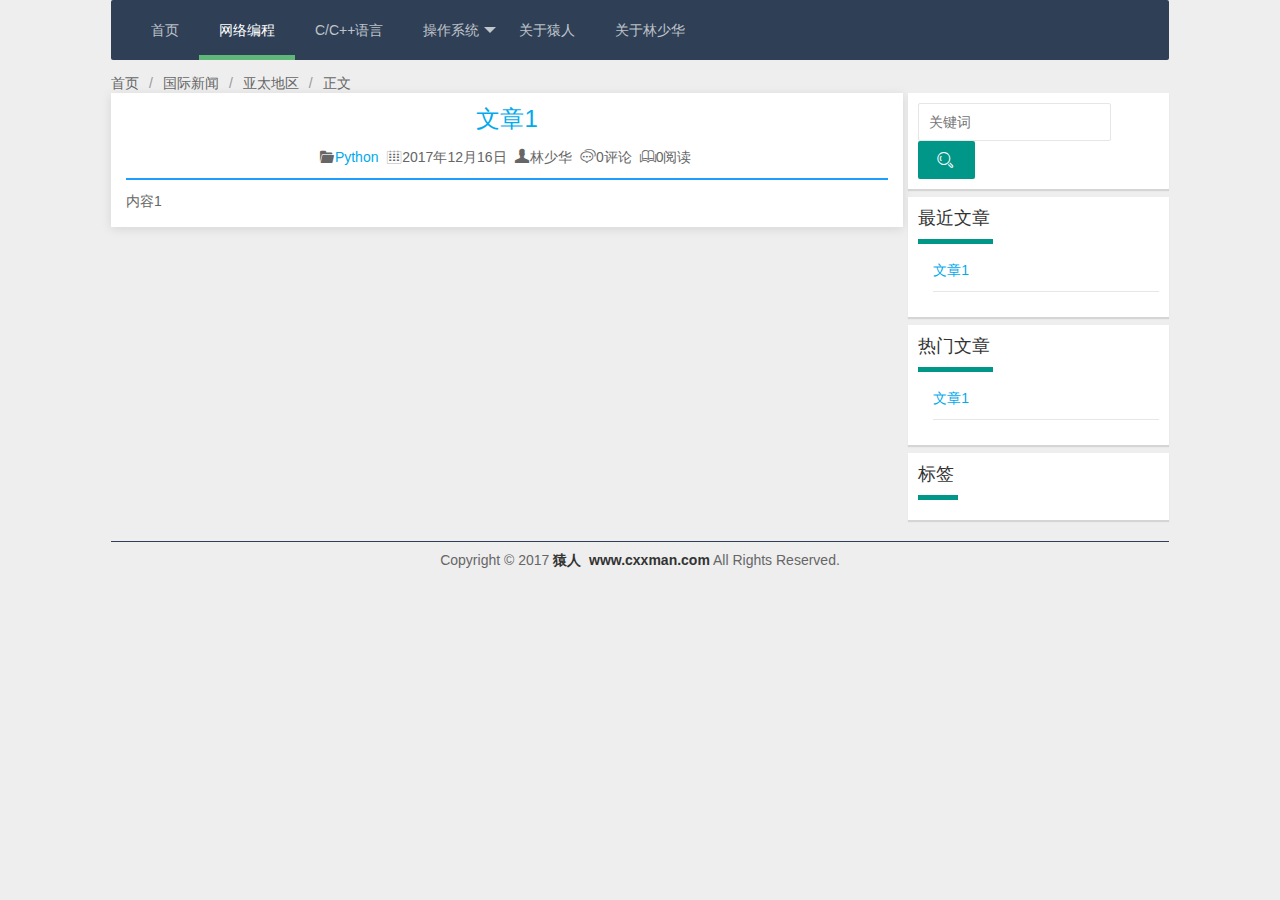
<file: html/index.html>
<!DOCTYPE html>
<html lang="zh">
<head>
    <title>猿人 - cxxman.com</title>
    <meta charset="utf-8">
    <meta http-equiv="Content-Type" content="text/html; charset=utf-8">
    <meta name="viewport" content="width=device-width, initial-scale=1, maximum-scale=1">
    <link rel="stylesheet" href="layui/css/layui.css">
    <link rel="stylesheet" href="css/index.css">
</head>
<body class="layui-bg-gray">
    <!-- 导航栏 -->
    <div class="layui-container" style="margin-bottom: 15px;">
        <ul class="layui-nav layui-bg-cyan" lay-filter="">
            <li class="layui-nav-item"><a href="">首页</a></li>
            <li class="layui-nav-item layui-this"><a href="">网络编程</a></li>
            <li class="layui-nav-item"><a href="">C/C++语言</a></li>
            <li class="layui-nav-item">
                <a href="javascript:;">操作系统</a>
                <dl class="layui-nav-child"> <!-- 二级菜单 -->
                    <dd><a href="">linux</a></dd>
                    <dd><a href="">unix</a></dd>
                    <dd><a href="">mac osx</a></dd>
                </dl>
            </li>
            <li class="layui-nav-item"><a href="">关于猿人</a></li>
            <li class="layui-nav-item"><a href="">关于林少华</a></li>
        </ul>
    </div>
    <div class="layui-container">
        <span class="layui-breadcrumb">
            <a><cite>首页</cite></a>
            <a><cite>国际新闻</cite></a>
            <a><cite>亚太地区</cite></a>
            <a><cite>正文</cite></a>
        </span>
    </div>
    <div class="layui-container">
        <div class="layui-row layui-col-space5">
            <div class="layui-col-sm8 layui-col-md9">
                <!-- 首页文章 -->
                <div class="layui-text content-block">
                    <div class="title">
                        <h2><a href="/post/11/">文章1</a></h2>
                        <span><i class="layui-icon">&#xe7a0;</i><a href="/category/1/">Python</a>&nbsp;</span>
                        <span><i class="layui-icon">&#xe637;</i>2017年12月16日&nbsp;</span>
                        <span><i class="layui-icon">&#xe612;</i>林少华&nbsp;</span>
                        <span><i class="layui-icon">&#xe63a;</i>0评论&nbsp;</span>
                        <span><i class="layui-icon">&#xe705;</i>0阅读&nbsp;</span>
                    </div>
                    <hr class="layui-bg-blue" style="height: 2px;">
                    内容1
                </div>
                <!-- 分页 -->
                <div style="text-align: center" id="index_pages"></div>
            </div>
            <div class="layui-col-sm4 layui-col-md3">
                <div class="layui-text">
                    <!-- 侧边栏 -->
                    <div class="aside-block">
                        <form class="layui-form" method="get" action="/search/">
                            <div class="layui-input-inline">
                                <input type="search" name="q" required lay-verify="required" placeholder="关键词" autocomplete="off" class="layui-input">
                            </div>
                            <button class="layui-btn" lay-filter="formDemo">
                                <i class="layui-icon">&#xe615;</i>
                            </button>
                        </form>
                    </div>
                    <div class="aside-block">
                        <h3>最近文章</h3>
                        <hr class="layui-bg-green" style="height: 5px; width: 75px;">
                        <ul>
                            <ol><a href="/post/11/">文章1</a></ol>
                            <hr>
                        </ul>
                    </div>
                    <div class="aside-block">
                        <h3>热门文章</h3>
                        <hr class="layui-bg-green" style="height: 5px; width: 75px;">
                        <ul>
                            <ol><a href="/post/11/">文章1</a></ol>
                            <hr>
                        </ul>
                    </div>
                    <div class="aside-block">
                        <h3>标签</h3>
                        <hr class="layui-bg-green" style="height: 5px; width: 40px;">
                    </div>
                </div>
            </div>
        </div>
    </div>
    <!-- 页脚 -->
    <div class="layui-container">
        <div class="layui-row" align="center">
            <div class="layui-col-sm12 layui-col-md12">
                <hr class="layui-bg-cyan">
                <p>Copyright © 2017    <strong><a href="/" target="_blank">猿人</a></strong>&nbsp;
                <strong><a href="/">www.cxxman.com</a></strong> All Rights Reserved.</p>
            </div>
        </div>
    </div>
    <script type="text/javascript" src="layui/layui.js"></script>
    <script type="text/javascript">
        layui.config({
            base: 'js/'
        }).use('index');
    </script>
</body>
</html>
</file>
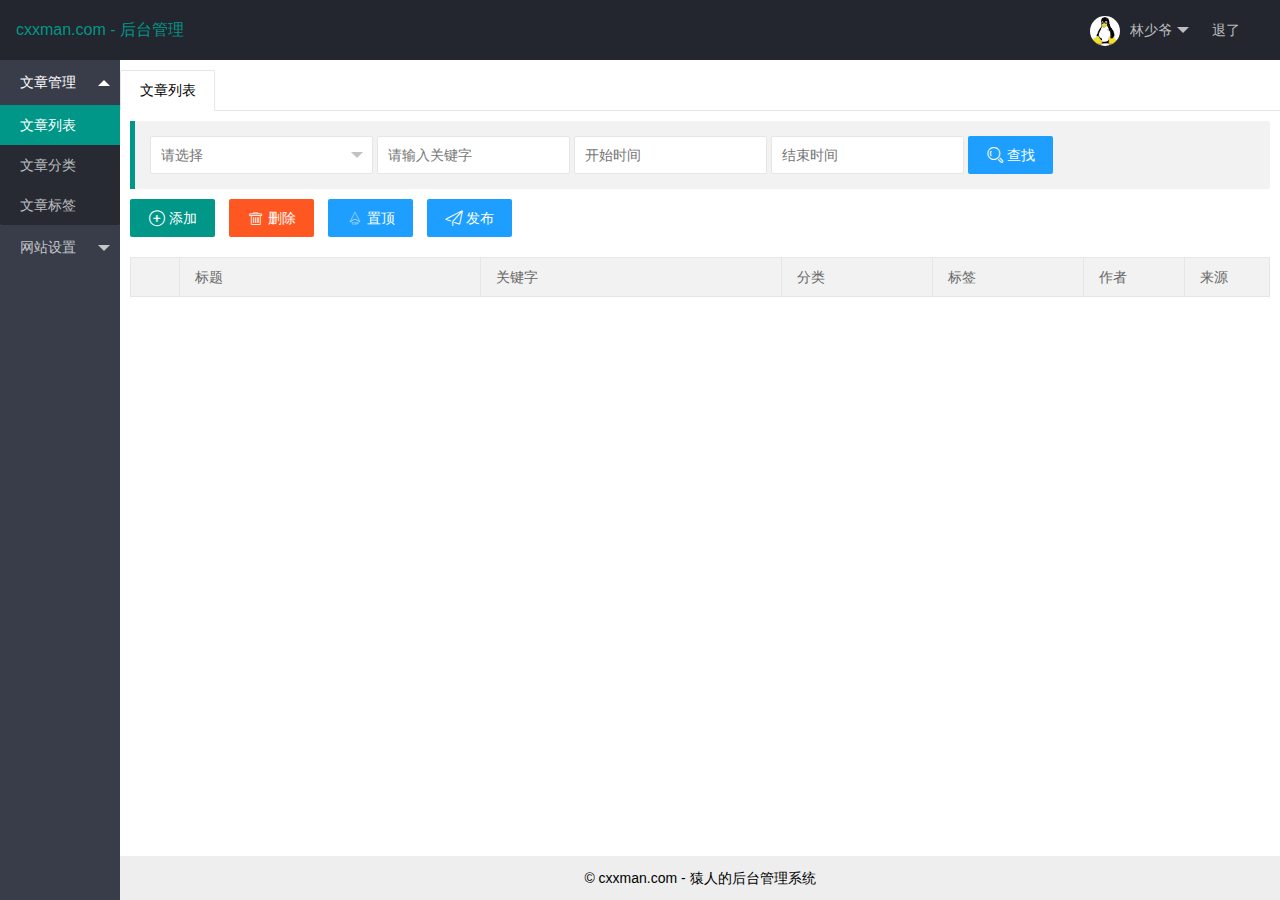
<file: html/admin/index.html>
<!DOCTYPE html>
<html>
<head>
    <title>猿人 - 后台管理系统</title>
    <meta charset="utf-8">
    <meta http-equiv="Content-Type" content="text/html; charset=utf-8">
    <meta name="viewport" content="width=device-width, initial-scale=1, maximum-scale=1">
    <link rel="stylesheet" href="../layui/css/layui.css" media="all">
    <style>
        .layui-layout-admin .layui-side, .layui-side-scroll, .layui-nav-tree {
            width: 120px;
        }
        .layui-body, .layui-layout-admin .layui-footer {
            left: 120px;
        }        
    </style>
</head>
<body class="layui-layout-body">
    <div class="layui-layout layui-layout-admin">
        <div class="layui-header">
            <div class="layui-logo">cxxman.com - 后台管理</div>
            <!-- 头部区域（可配合layui已有的水平导航） -->
            <ul class="layui-nav layui-layout-right">
                <li class="layui-nav-item">
                    <a href="javascript:;">
                        <img src="../img/linux.jpg" class="layui-nav-img">林少爷
                    </a>
                    <dl class="layui-nav-child">
                        <dd><a href="">基本资料</a></dd>
                        <dd><a href="">安全设置</a></dd>
                    </dl>
                </li>
                <li class="layui-nav-item"><a href="">退了</a></li>
            </ul>
        </div>

        <div class="layui-side layui-bg-black">
            <div class="layui-side-scroll">
                <!-- 左侧导航区域（可配合layui已有的垂直导航） -->
                <ul class="layui-nav layui-nav-tree"  lay-filter="article">
                    <li class="layui-nav-item layui-nav-itemed">
                        <a class="" href="javascript:;">文章管理</a>
                        <dl class="layui-nav-child">
                            <dd lay-id="0" class="layui-this"><a href="javascript:;">文章列表</a></dd>
                            <dd lay-id="1"><a href="javascript:;">文章分类</a></dd>
                            <dd lay-id="2"><a href="javascript:;">文章标签</a></dd>
                        </dl>
                    </li>
                    <li class="layui-nav-item">
                        <a href="javascript:;">网站设置</a>
                        <dl class="layui-nav-child">
                            <dd lay-id="3"><a href="javascript:;">系统参数</a></dd>
                            <dd lay-id="4"><a href="javascript:;">友情链接</a></dd>
                        </dl>
                    </li>
                </ul>
            </div>
        </div>

        <div class="layui-body">
            <!-- 内容主体区域 -->
            <div class="layui-tab" lay-filter="bodyTab">
                <ul class="layui-tab-title">
                    <li class="layui-this" lay-id="0">文章列表</li>
                </ul>
                <div class="layui-tab-content">
                    <div class="layui-tab-item layui-show">
                        <iframe src="articles.html" style="width:100%; height:650px; border:0"></iframe>
                    </div>
                </div>
            </div>
        </div>

        <div class="layui-footer" align="center">
            <!-- 底部固定区域 -->
            © cxxman.com - 猿人的后台管理系统 
        </div>
    </div>
    <script type="text/javascript" src="../layui/layui.js"></script>
    <script type="text/javascript" src="../js/admin/comm.js"></script>
    <script type="text/javascript">
        layui.config({
            base: '../js/admin/'
        }).use('index');
    </script>
</body>
</html>
</file>
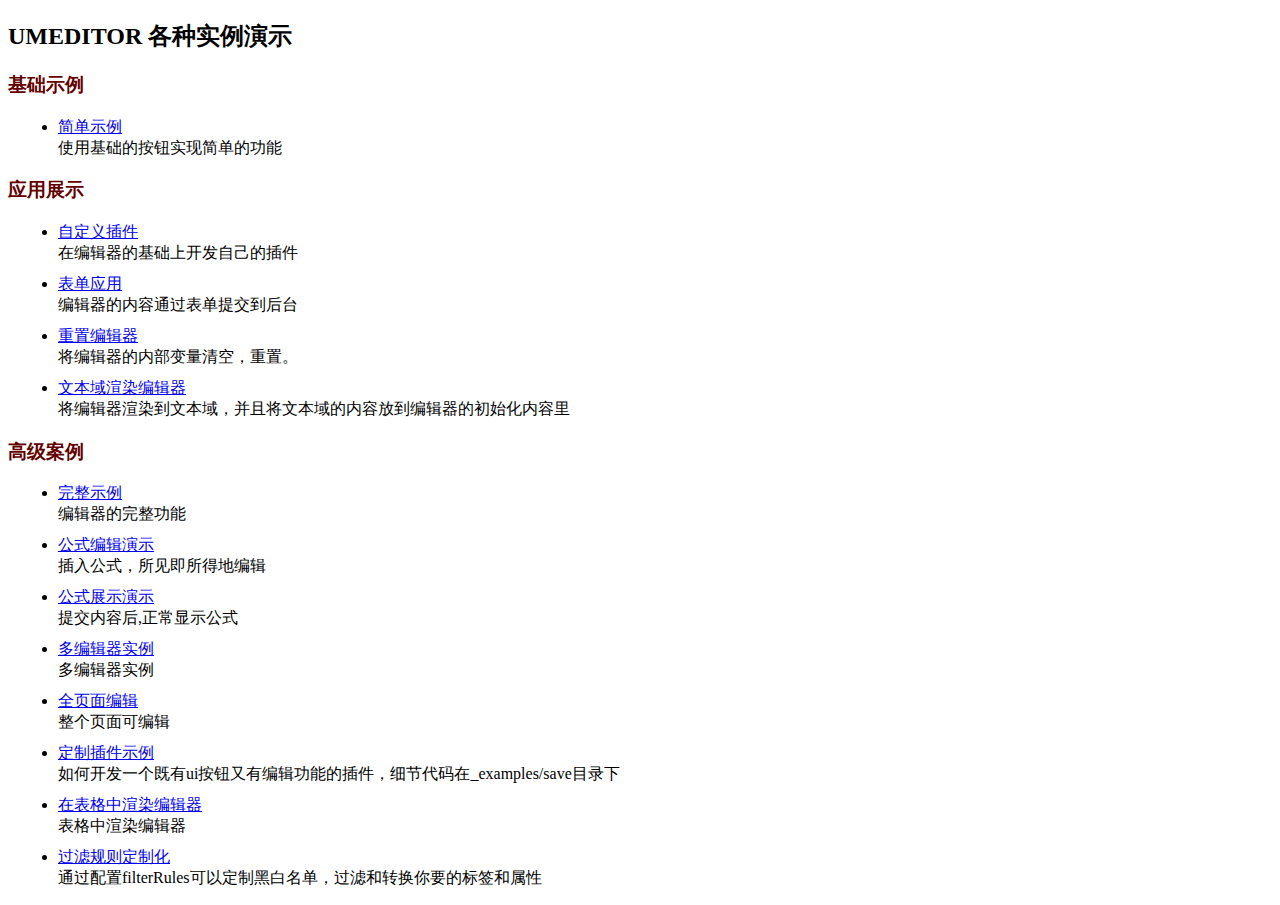
<file: html/admin/umeditor/examples/index.html>
<!DOCTYPE HTML>
<html>
<head>
    <meta http-equiv="Content-Type" content="text/html; charset=utf-8" />
    <title>UMEDITOR 各种实例演示</title>
    <style type="text/css">
        h3{
            color:#630000;
        }
        ul li{
            margin: 10px;
        }
        a:link,a:active,a:visited{
            color: #0000EE;
        }
    </style>
</head>
<body>
<h2>UMEDITOR 各种实例演示</h2>
<h3>基础示例</h3>
<ul>
    <li>
        <a href="simpleDemo.html" target="_self">简单示例</a><br/>
        使用基础的按钮实现简单的功能
    </li>
</ul>
<h3>应用展示</h3>
<ul>
    <li>
        <a href="customPluginDemo.html" target="_self">自定义插件</a><br/>
        在编辑器的基础上开发自己的插件
    </li>
    <li>
        <a href="submitFormDemo.html" target="_self">表单应用</a><br/>
        编辑器的内容通过表单提交到后台
    </li>
    <li>
        <a href="resetDemo.html" target="_self">重置编辑器</a><br/>
        将编辑器的内部变量清空，重置。
    </li>
    <li>
        <a href="textareaDemo.html" target="_self">文本域渲染编辑器</a><br/>
        将编辑器渲染到文本域，并且将文本域的内容放到编辑器的初始化内容里
    </li>
</ul>
<h3>高级案例</h3>
<ul>
    <li>
        <a href="completeDemo.html" target="_self">完整示例</a><br/>
        编辑器的完整功能
    </li>
    <li>
        <a href="formulaDemo.html" target="_self">公式编辑演示</a><br/>
        插入公式，所见即所得地编辑
    </li>
    <li>
        <a href="formulaView.html" target="_self">公式展示演示</a><br/>
        提交内容后,正常显示公式
    </li>
    <li>
        <a href="multiDemo.html" target="_self">多编辑器实例</a><br/>
        多编辑器实例
    </li>
    <li>
        <a href="pageeditor.html" target="_self">全页面编辑</a><br/>
        整个页面可编辑
    </li>
    <li>
        <a href="save/index.html" target="_self">定制插件示例</a><br/>
        如何开发一个既有ui按钮又有编辑功能的插件，细节代码在_examples/save目录下
    </li>
    <li>
        <a href="renderInTable.html" target="_self">在表格中渲染编辑器</a><br/>
        表格中渲染编辑器
    </li>
    <li>
        <a href="filterRuleDemo.html" target="_self">过滤规则定制化</a><br/>
        通过配置filterRules可以定制黑白名单，过滤和转换你要的标签和属性
    </li>
</ul>
<script type="text/javascript">
    var href = location.href;
    if(href.indexOf("http") != 0 ){
        alert("您当前尚未将UMEDITOR部署到服务器环境，部分浏览器下所有弹出框功能的使用会受到限制！");
    }
</script>
</body>
</html>
</file>
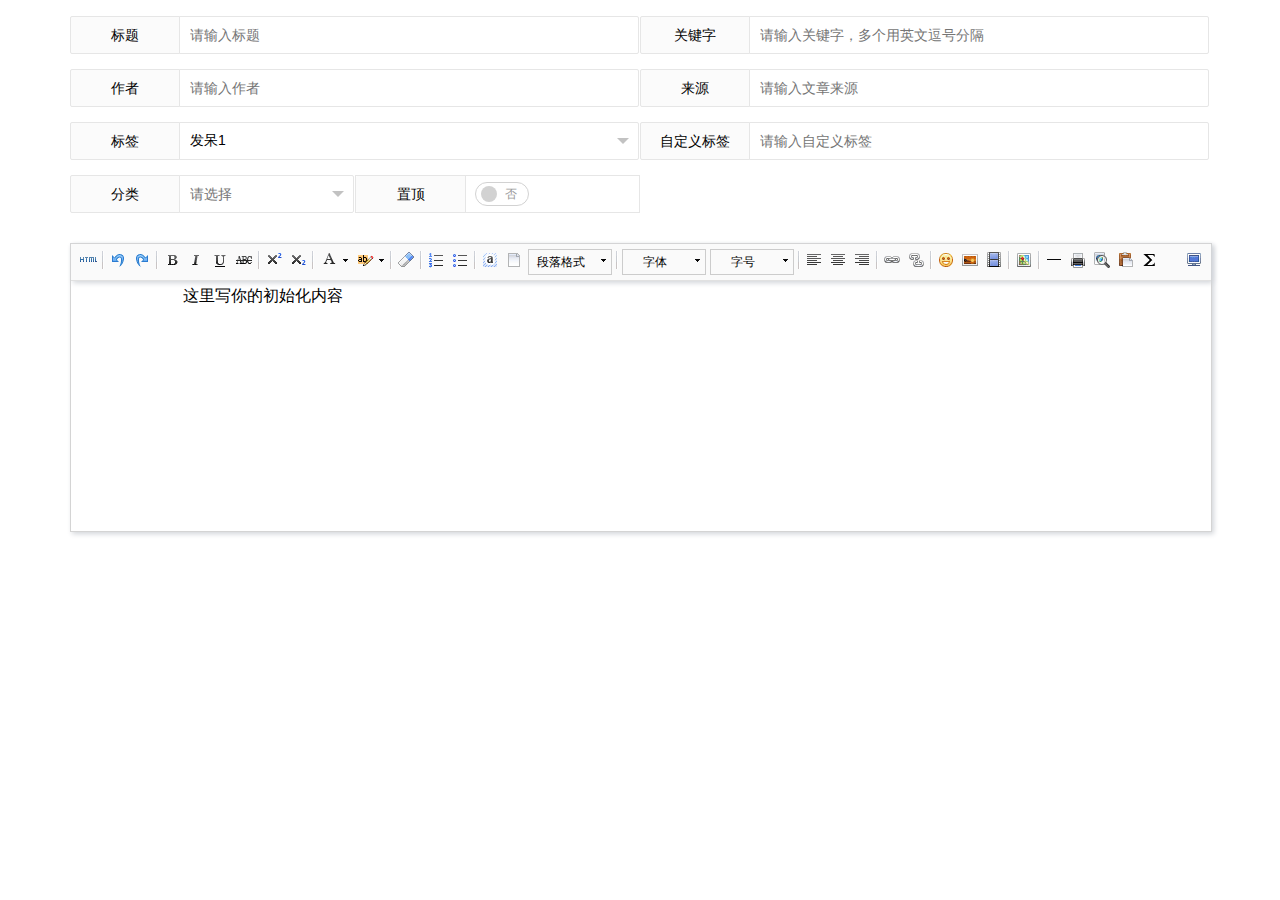
<file: html/admin/article-add.html>
<!DOCTYPE html>
<html>
<head>
    <title>添加文章</title>
    <meta charset="utf-8">
    <meta http-equiv="Content-Type" content="text/html; charset=utf-8">
    <meta name="viewport" content="width=device-width, initial-scale=1, maximum-scale=1">
    <link rel="stylesheet" href="../layui/css/layui.css" media="all">
    <style>
    </style>
    <!-- 百度ueditor -->
    <!-- 样式文件 -->
    <link rel="stylesheet" href="umeditor/themes/default/css/umeditor.css">
    <!-- 引用jquery -->
    <script type="text/javascript" src="umeditor/third-party/jquery.min.js"></script>
    <!-- 引入 etpl -->
    <script type="text/javascript" src="umeditor/third-party/template.min.js"></script>
    <!-- 配置文件 -->
    <script type="text/javascript" src="umeditor/umeditor.config.js"></script>
    <!-- 编辑器源码文件 -->
    <script type="text/javascript" src="umeditor/src/umeditor.js"></script>
    <!-- 语言包文件 -->
    <script type="text/javascript" src="umeditor/lang/zh-cn/zh-cn.js"></script>
</head>
<body class="childrenBody">
    <br/>
    <div class="layui-container">
        <div class="layui-row">
            <div class="layui-col-md1"></div>
            <form class="layui-form layui-form-pane">
                <div class="layui-form-item layui-row">
                    <div class="layui-col-md6">
                        <label class="layui-form-label">标题</label>
                        <div class="layui-input-block">
                            <input type="text" name="title" required  lay-verify="required" placeholder="请输入标题" class="layui-input">
                        </div>
                    </div>
                    <div class="layui-col-md6">
                        <label class="layui-form-label">关键字</label>
                        <div class="layui-input-block">
                            <input type="text" name="key_word" required  lay-verify="required" placeholder="请输入关键字，多个用英文逗号分隔" class="layui-input">
                        </div>
                    </div>
                </div>
                <div class="layui-form-item layui-row">
                    <div class="layui-col-md6">
                        <label class="layui-form-label">作者</label>
                        <div class="layui-input-block">
                            <input type="text" name="author" required  lay-verify="required" placeholder="请输入作者" class="layui-input">
                        </div>
                    </div>
                    <div class="layui-col-md6">
                        <label class="layui-form-label">来源</label>
                        <div class="layui-input-block">
                            <input type="text" name="source" required  lay-verify="required" placeholder="请输入文章来源" class="layui-input">
                        </div>
                    </div>
                </div>
                <div class="layui-form-item layui-row">
                    <div class="layui-col-md6">
                        <label class="layui-form-label">标签</label>
                        <div class="layui-input-block">
                            <select>
                                <option>发呆1</option>
                                <option>发呆2</option>
                                <option>发呆3</option>
                            </select>
                        </div>
                    </div>
                    <div class="layui-col-md6">
                        <label class="layui-form-label">自定义标签</label>
                        <div class="layui-input-block">
                            <input type="text" name="tag_new" placeholder="请输入自定义标签" class="layui-input">
                        </div>
                    </div>
                </div>
                <div class="layui-form-item layui-row">
                    <div class="layui-col-md3">
                        <label class="layui-form-label">分类</label>
                        <div class="layui-input-block">
                            <select name="class" lay-verify="required">
                                <option value=""></option>
                                <option value="010">linux</option>
                                <option value="021">unix</option>
                                <option value="0571">c/c++</option>
                            </select>
                        </div>
                    </div>
                    <div class="layui-col-md3">
                        <div class="layui-form-item" pane>
                            <label class="layui-form-label">置顶</label>
                            <div class="layui-input-block">
                                <input type="checkbox" name="top" lay-skin="switch" lay-text="是|否">
                            </div>
                        </div>
                    </div>
                </div>
                <div class="layui-form-item">
                    <script id="my_editor" name="content" type="text/plain">
                        这里写你的初始化内容
                    </script>
                </div>
            </form>
        </div>
    </div>
    <script type="text/javascript" src="../layui/layui.js"></script>
    <script type="text/javascript" src="../js/admin/comm.js"></script>
    <script type="text/javascript">
        layui.config({
            base: '../js/admin/'
        }).use('articles');
        UM.getEditor('my_editor');
        layui.jquery('.edui-container').css({ 'width': '100%', 'z-index': '900' });
        layui.jquery('#my_editor').css({ 'width': '100%', 'min-height': '250px' });
    </script>
</body>
</html>
</file>
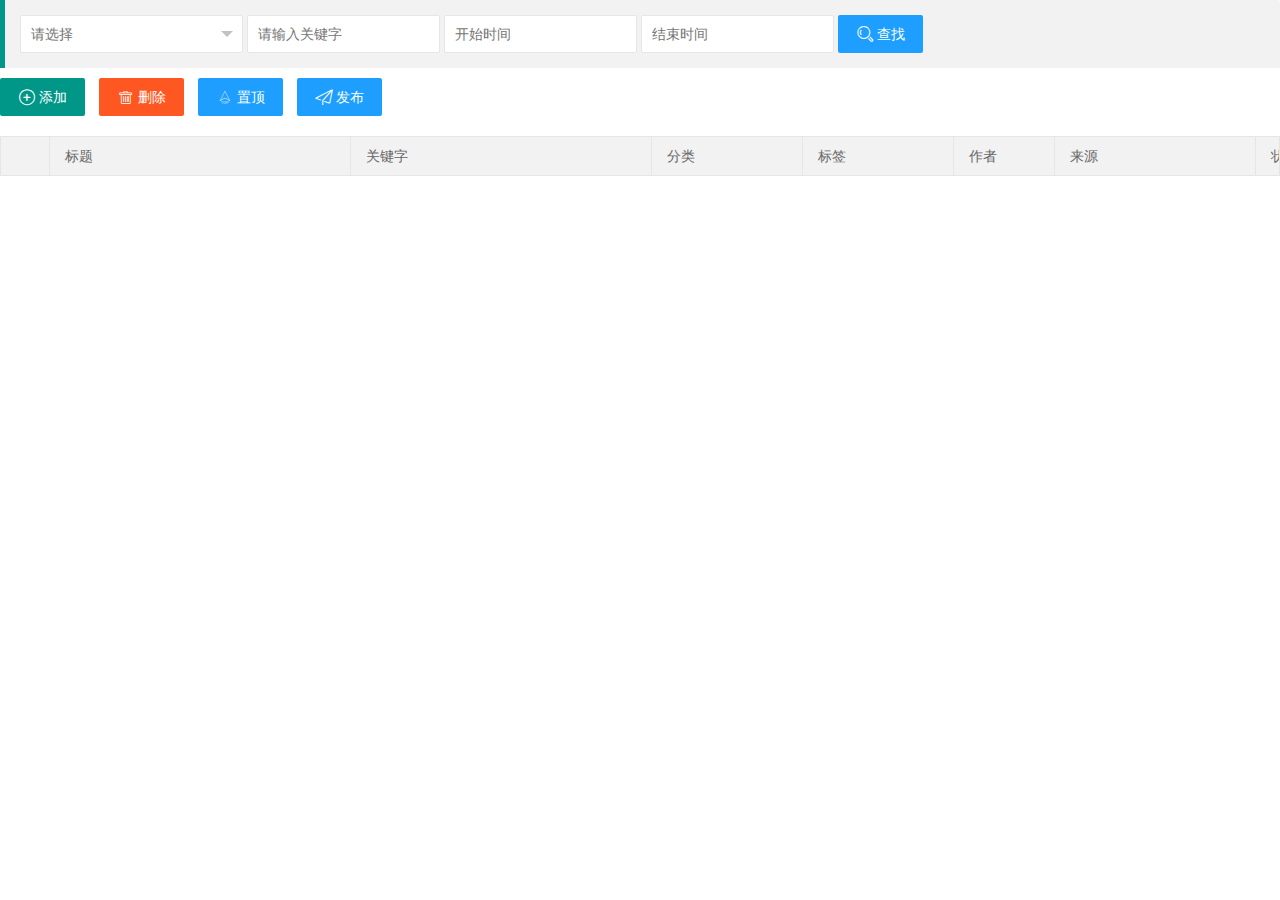
<file: html/admin/articles.html>
<!DOCTYPE html>
<html>
<head>
    <title>文章列表</title>
    <meta charset="utf-8">
    <meta http-equiv="Content-Type" content="text/html; charset=utf-8">
    <meta name="viewport" content="width=device-width, initial-scale=1, maximum-scale=1">
    <link rel="stylesheet" href="../layui/css/layui.css">
    <style>
        a.layui-btn.layui-btn-mini {
            margin-left: 0
        } 
    </style>
</head>
<body class="childrenBody">
    <blockquote class="layui-elem-quote">
        <form class="layui-form">
            <div class="layui-inline">
                <select name="class">
                    <option value=""></option>
                    <option value="010">linux</option>
                    <option value="021">unix</option>
                    <option value="0571">c/c++</option>
                </select>
            </div>
            <div class="layui-inline">
                <input type="text" name="key_word" required lay-verify="required" placeholder="请输入关键字" autocomplete="off" class="layui-input">
            </div>
            <div class="layui-inline">
                <input type="text" name="start" placeholder="开始时间" class="layui-input" id="starttime">
            </div>
            <div class="layui-inline">
                <input type="text" name="end" placeholder="结束时间" class="layui-input" id="endtime">
            </div>
            <div class="layui-inline">
                <button class="layui-btn layui-btn-normal">
                    <i class="layui-icon">&#xe615;</i>查找
                </button>
            </div>
        </form>
    </blockquote>
    <button class="layui-btn layui-btn-small" id="add">
        <i class="layui-icon">&#xe61f;</i>添加
    </button>
    <button class="layui-btn layui-btn-small layui-btn-danger" id="del">
        <i class="layui-icon">&#xe640;</i>删除
    </button>
    <button class="layui-btn layui-btn-small layui-btn-normal" id="top">
        <i class="layui-icon">&#xe604;</i>置顶
    </button>
    <button class="layui-btn layui-btn-small layui-btn-normal" id="pub">
        <i class="layui-icon">&#xe609;</i>发布
    </button>
    <table class="layui-table" id="articles" lay-filter="articles"></table>
    <div style="text-align: center" id="articles_pages"></div>
    <script type="text/javascript" src="../layui/layui.js"></script>
    <script type="text/javascript" src="../js/admin/comm.js"></script>
    <script type="text/javascript">
        layui.config({
            base: '../js/admin/'
        }).use('articles');
    </script>
    <script type="text/html" id="articles_toolbar">
        <a class="layui-btn layui-btn-mini" lay-event="read"><i class="layui-icon">&#xe64c;</i>查看</a>
        <a class="layui-btn layui-btn-mini" lay-event="edit"><i class="layui-icon">&#xe642;</i>编辑</a>
        <a class="layui-btn layui-btn-mini layui-btn-danger" lay-event="del"><i class="layui-icon">&#xe640;</i>删除</a>
    </script>
</body>
</html>
</file>
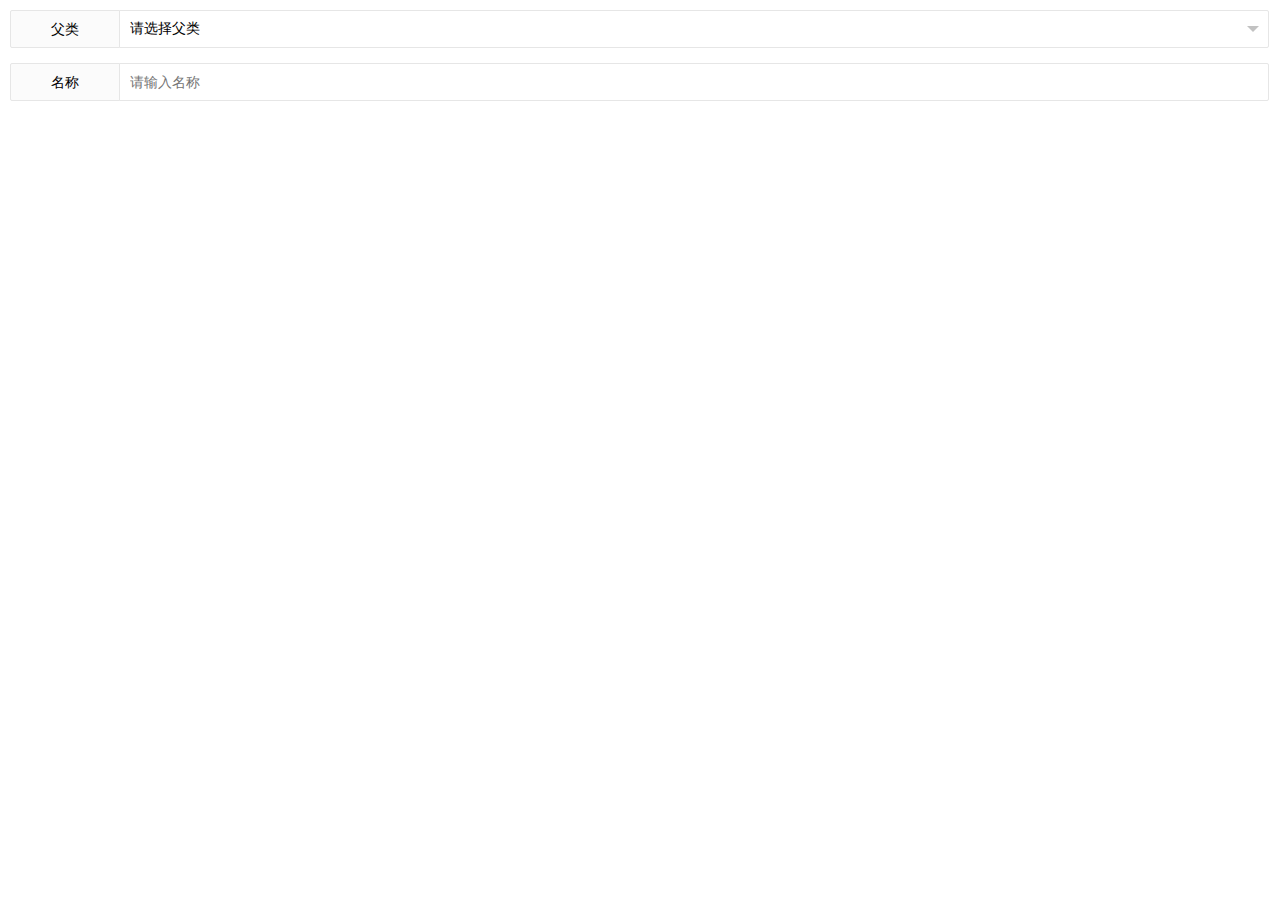
<file: html/admin/class-add.html>
<!DOCTYPE html>
<html>
<head>
    <title>添加分类</title>
    <meta charset="utf-8">
    <meta http-equiv="Content-Type" content="text/html; charset=utf-8">
    <meta name="viewport" content="width=device-width, initial-scale=1, maximum-scale=1">
    <link rel="stylesheet" href="../layui/css/layui.css">
</head>
<body class="childrenBody" style="padding: 10px">
    <form class="layui-form layui-form-pane">
        <div class="layui-form-item">
            <label class="layui-form-label">父类</label>
            <div class="layui-input-block">
                <select name="father">
                    <option>请选择父类</option>
                    <option value="1">linux/unix</option>
                    <option value="11">&nbsp;&nbsp;内存</option>
                    <option value="12">&nbsp;&nbsp;分页</option>
                    <option value="2">c/c++</option>
                    <option value="21">&nbsp;&nbsp;继承</option>
                    <option value="22">&nbsp;&nbsp;stl</option>
                    <option value="3">tcp/ip</option>
                    <option value="31">&nbsp;&nbsp;链路层</option>
                    <option value="32">&nbsp;&nbsp;网络层</option>
                    <option>数据结构/算法</option>
                </select>
            </div>
        </div>
        <div class="layui-form-item">
            <label class="layui-form-label">名称</label>
            <div class="layui-input-block">
                <input type="text" name="name" required  lay-verify="required" placeholder="请输入名称" class="layui-input">
            </div>
        </div>
        <!-- div class="layui-form-item" style="text-align: center; padding: 20px">
            <button class="layui-btn">提交</button>
            <button class="layui-btn layui-btn-primary">取消</button>
        </div -->
    </form>
    <script type="text/javascript" src="../layui/layui.js"></script>
    <script type="text/javascript" src="../js/admin/comm.js"></script>
    <script type="text/javascript">
        layui.config({
            base: '../js/admin/'
        }).use('classes');
    </script>
</body>
</html>
</file>
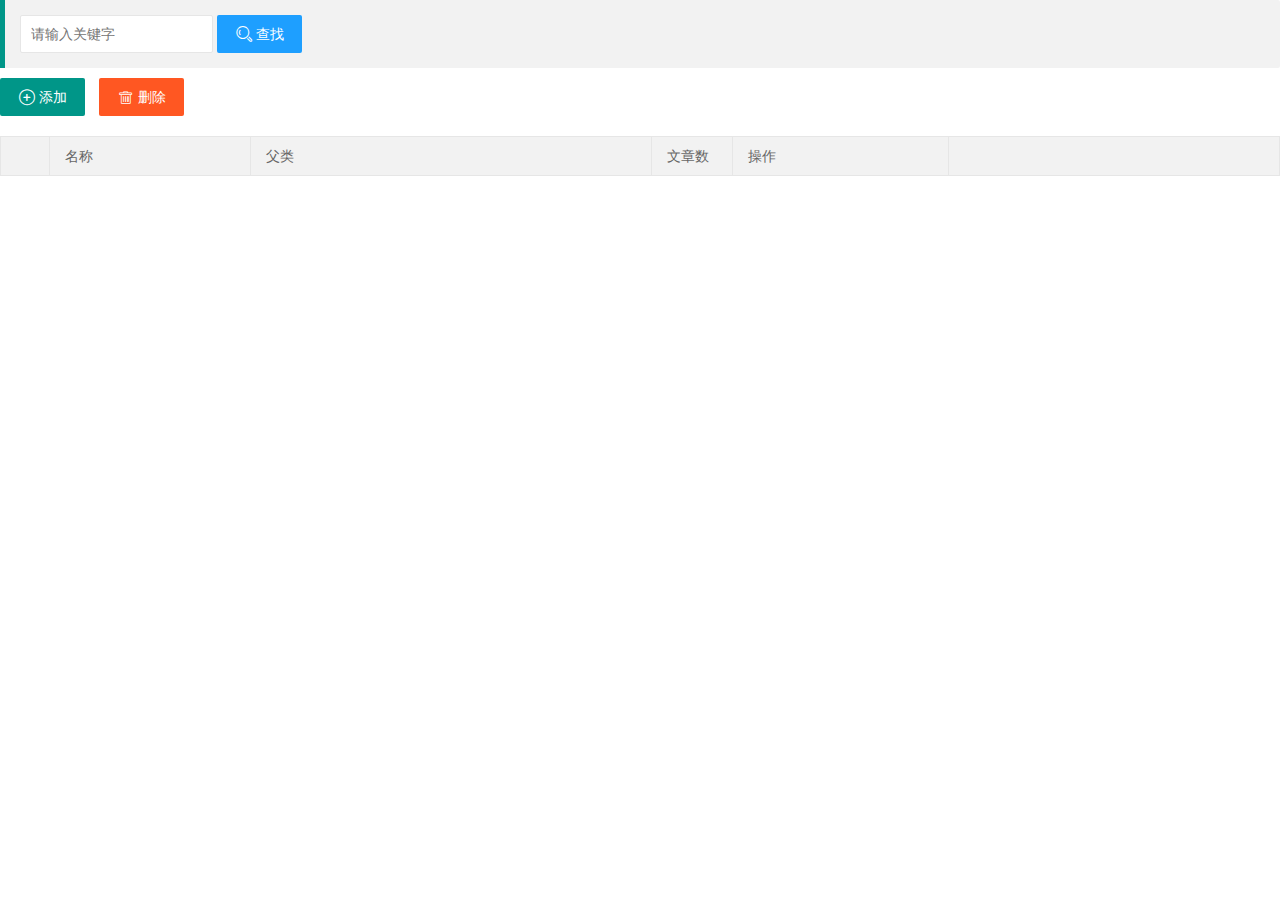
<file: html/admin/classes.html>
<!DOCTYPE html>
<html>
<head>
    <title>文章分类</title>
    <meta charset="utf-8">
    <meta http-equiv="Content-Type" content="text/html; charset=utf-8">
    <meta name="viewport" content="width=device-width, initial-scale=1, maximum-scale=1">
    <link rel="stylesheet" href="../layui/css/layui.css">
    <style>
        a.layui-btn.layui-btn-mini {
            margin-left: 0
        } 
    </style>
</head>
<body class="childrenBody">
    <blockquote class="layui-elem-quote">
        <form class="layui-form">
            <div class="layui-inline">
                <input type="text" name="key_word" required lay-verify="required" placeholder="请输入关键字" class="layui-input">
            </div>
            <div class="layui-inline">
                <button class="layui-btn layui-btn-normal">
                    <i class="layui-icon">&#xe615;</i>查找
                </button>
            </div>
        </form>
    </blockquote>
    <button class="layui-btn layui-btn-small" id="add">
        <i class="layui-icon">&#xe61f;</i>添加
    </button>
    <button class="layui-btn layui-btn-small layui-btn-danger" id="del">
        <i class="layui-icon">&#xe640;</i>删除
    </button>
    <table class="layui-table" id="classes" lay-filter="classes"></table>
    <div id="classes_pages"></div>
    <script type="text/javascript" src="../layui/layui.js"></script>
    <script type="text/javascript" src="../js/admin/comm.js"></script>
    <script type="text/javascript">
        layui.config({
            base: '../js/admin/'
        }).use('classes');
    </script>
    <script type="text/html" id="classes_toolbar">
        <a class="layui-btn layui-btn-mini" lay-event="add"><i class="layui-icon">&#xe61f;</i>添加子类</a>
        <a class="layui-btn layui-btn-mini" lay-event="edit"><i class="layui-icon">&#xe642;</i>编辑</a>
        <a class="layui-btn layui-btn-mini layui-btn-danger" lay-event="del"><i class="layui-icon">&#xe640;</i>删除</a>
    </script>
</body>
</html>
</file>
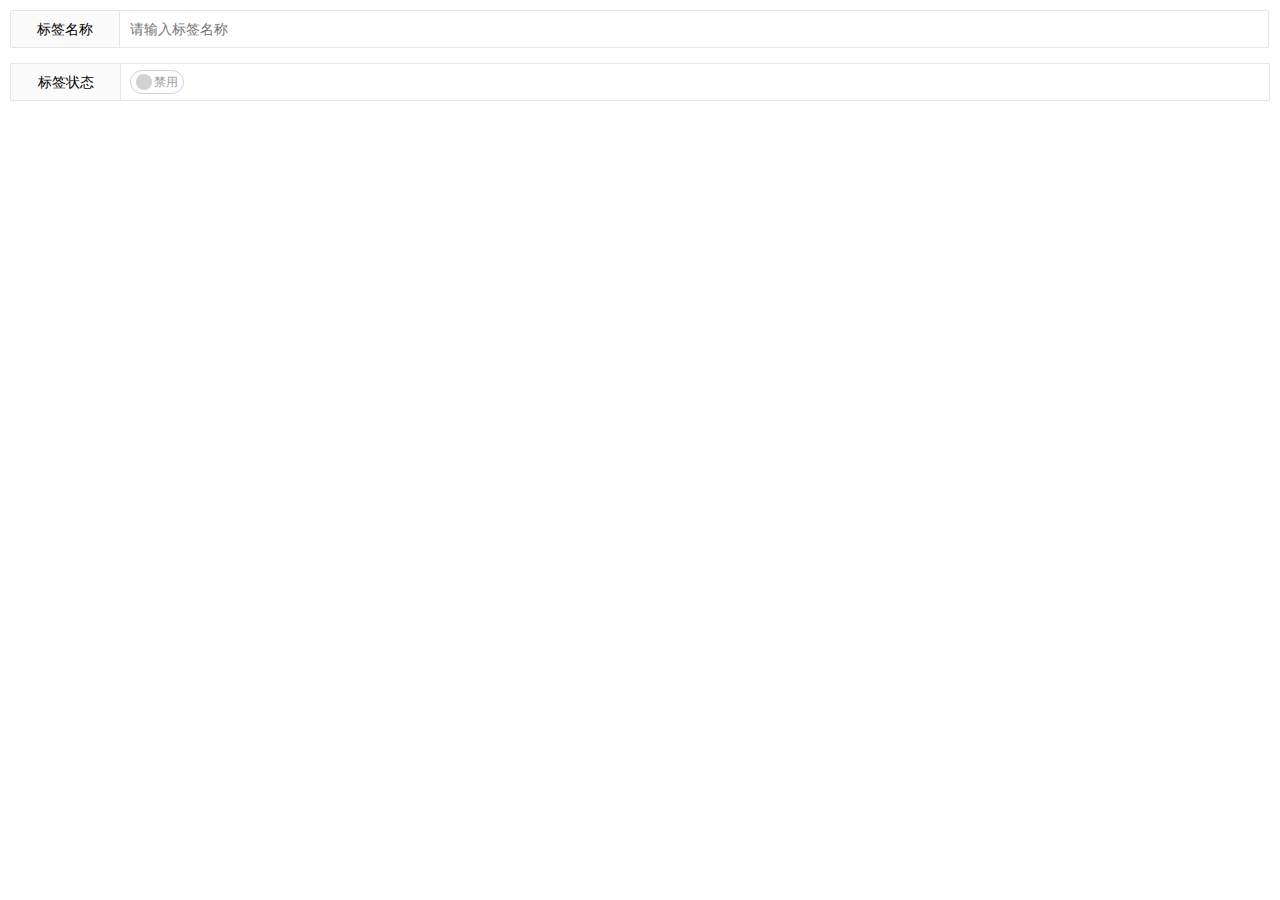
<file: html/admin/label-add.html>
<!DOCTYPE html>
<html>
<head>
    <title>添加标签</title>
    <meta charset="utf-8">
    <meta http-equiv="Content-Type" content="text/html; charset=utf-8">
    <meta name="viewport" content="width=device-width, initial-scale=1, maximum-scale=1">
    <link rel="stylesheet" href="../layui/css/layui.css">
</head>
<body class="childrenBody" style="padding: 10px">
    <form class="layui-form layui-form-pane">
        <div class="layui-form-item">
            <label class="layui-form-label">标签名称</label>
            <div class="layui-input-block">
                <input type="text" name="name" required  lay-verify="required" placeholder="请输入标签名称" class="layui-input">
            </div>
        </div>
        <div class="layui-form-item" pane>
            <label class="layui-form-label">标签状态</label>
            <div class="layui-input-block">
                <input type="checkbox" name="status" lay-skin="switch" lay-text="启用|禁用">
            </div>
        </div>
    </form>
    <script type="text/javascript" src="../layui/layui.js"></script>
    <script type="text/javascript" src="../js/admin/comm.js"></script>
    <script type="text/javascript">
        layui.config({
            base: '../js/admin/'
        }).use('labels');
    </script>
</body>
</html>
</file>
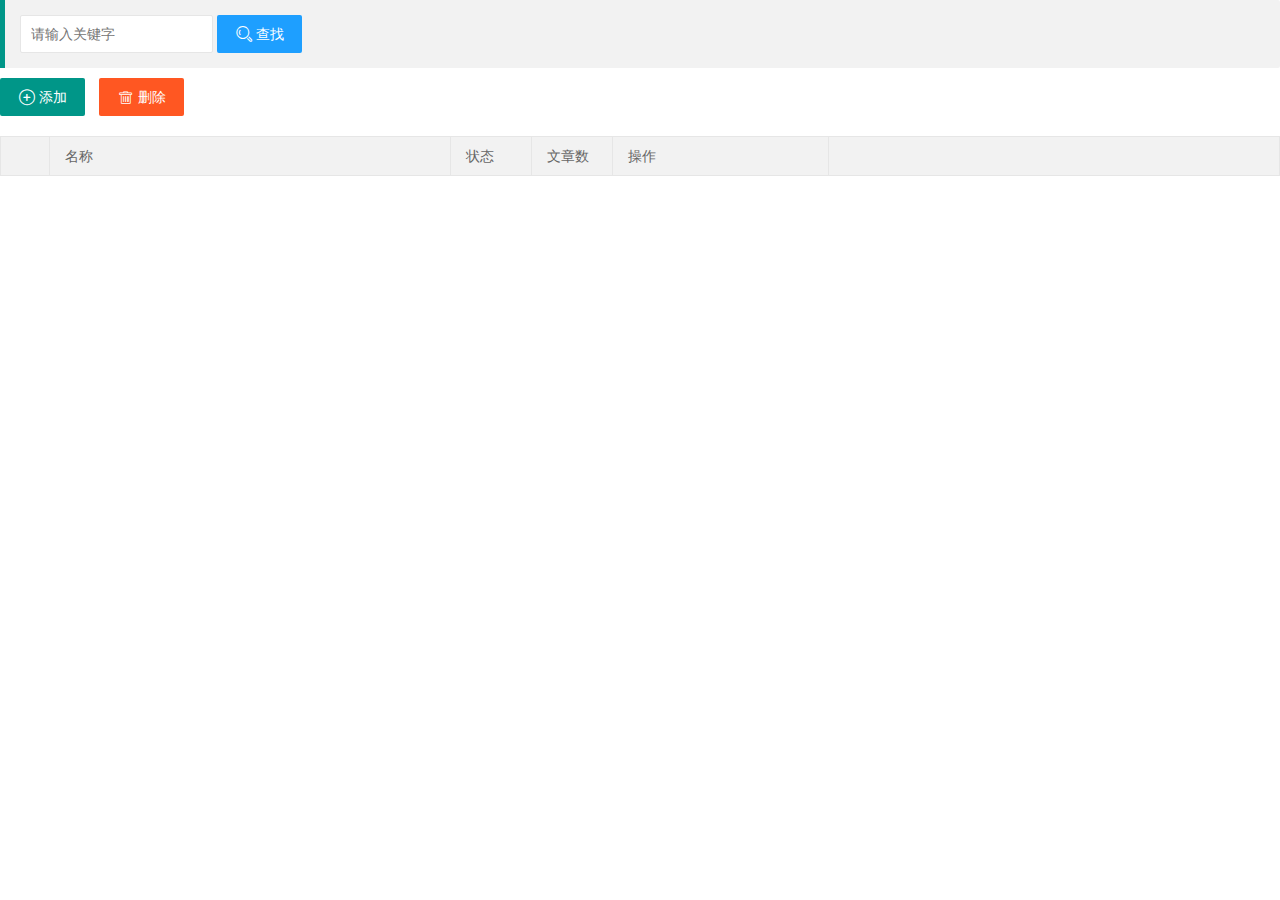
<file: html/admin/labels.html>
<!DOCTYPE html>
<html>
<head>
    <title>文章标签</title>
    <meta charset="utf-8">
    <meta http-equiv="Content-Type" content="text/html; charset=utf-8">
    <meta name="viewport" content="width=device-width, initial-scale=1, maximum-scale=1">
    <link rel="stylesheet" href="../layui/css/layui.css">
</head>
<body class="childrenBody">
    <blockquote class="layui-elem-quote">
        <form class="layui-form">
            <div class="layui-inline">
                <input type="text" name="key_word" required lay-verify="required" placeholder="请输入关键字" class="layui-input">
            </div>
            <div class="layui-inline">
                <button class="layui-btn layui-btn-normal">
                    <i class="layui-icon">&#xe615;</i>查找
                </button>
            </div>
        </form>
    </blockquote>
    <button class="layui-btn layui-btn-small" id="add">
        <i class="layui-icon">&#xe61f;</i>添加
    </button>
    <button class="layui-btn layui-btn-small layui-btn-danger" id="del">
        <i class="layui-icon">&#xe640;</i>删除
    </button>
    <table class="layui-table" id="labels" lay-filter="labels"></table>
    <div id="labels_pages"></div>
    <script type="text/javascript" src="../layui/layui.js"></script>
    <script type="text/javascript" src="../js/admin/comm.js"></script>
    <script type="text/javascript">
        layui.config({
            base: '../js/admin/'
        }).use('labels');
    </script>
    <script type="text/html" id="labels_toolbar">
        <a class="layui-btn layui-btn-mini" lay-event="edit"><i class="layui-icon">&#xe642;</i>编辑</a>
        <a class="layui-btn layui-btn-mini layui-btn-danger" lay-event="del"><i class="layui-icon">&#xe640;</i>删除</a>
    </script>
</body>
</html>
</file>
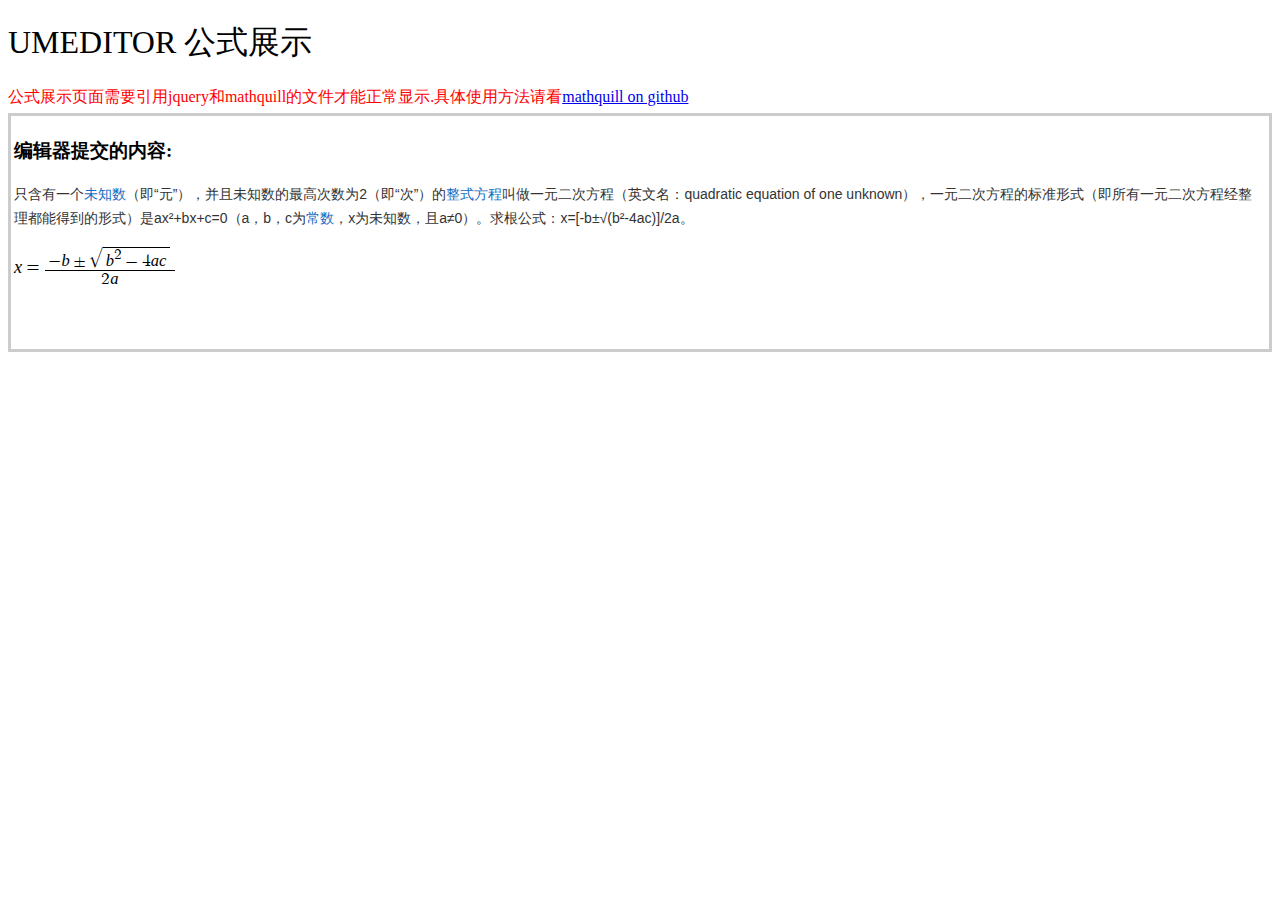
<file: html/admin/umeditor/examples/formulaView.html>
<!DOCTYPE HTML>
<html>
<head>

    <meta http-equiv="Content-Type" content="text/html;charset=utf-8"/>
    <title>UMEDITOR 公式展示</title>
    <meta http-equiv="Content-Type" content="text/html; charset=utf-8"/>
    <script type="text/javascript" src="../third-party/jquery.min.js"></script>
    <script type="text/javascript" src="../third-party/template.min.js"></script>
    <script src="../third-party/mathquill/mathquill.min.js"></script>
    <link rel="stylesheet" href="../third-party/mathquill/mathquill.css"/>
    <style type="text/css">
        h1{
            font-family: "微软雅黑";
            font-weight: normal;
        }
        .remind{
            margin: 5px 0;
            color: red;
        }
        .editor-content{
            padding: 3px;
            border: 3px #cccccc solid;
        }
    </style>
</head>
<body>
<h1>UMEDITOR 公式展示</h1>
<p class="remind">
    公式展示页面需要引用jquery和mathquill的文件才能正常显示.具体使用方法请看<a href="https://github.com/mathquill/mathquill">mathquill on github</a>
</p>

<div class="editor-content">
    <h3>编辑器提交的内容:</h3>
    <p>
        <span style="color: rgb(51, 51, 51); font-family: arial, 宋体, sans-serif; font-size: 14px; line-height: 24px; text-indent: 28px; white-space: normal;">只含有一个</span><a target="_blank" href="http://baike.baidu.com/view/1017552.htm" style="text-decoration: none; color: rgb(19, 110, 194); font-family: arial, 宋体, sans-serif; font-size: 14px; line-height: 24px; text-indent: 28px; white-space: normal;">未知数</a><span style="color: rgb(51, 51, 51); font-family: arial, 宋体, sans-serif; font-size: 14px; line-height: 24px; text-indent: 28px; white-space: normal;">（即“元”），并且未知数的最高次数为2（即“次”）的</span><a target="_blank" href="http://baike.baidu.com/view/314056.htm" style="text-decoration: none; color: rgb(19, 110, 194); font-family: arial, 宋体, sans-serif; font-size: 14px; line-height: 24px; text-indent: 28px; white-space: normal;">整式方程</a><span style="color: rgb(51, 51, 51); font-family: arial, 宋体, sans-serif; font-size: 14px; line-height: 24px; text-indent: 28px; white-space: normal;">叫做一元二次方程（英文名：quadratic equation of one unknown），一元二次方程的标准形式（即所有一元二次方程经整理都能得到的形式）是ax²+bx+c=0（a，b，c为</span><a target="_blank" href="http://baike.baidu.com/view/122755.htm" style="text-decoration: none; color: rgb(19, 110, 194); font-family: arial, 宋体, sans-serif; font-size: 14px; line-height: 24px; text-indent: 28px; white-space: normal;">常数</a><span style="color: rgb(51, 51, 51); font-family: arial, 宋体, sans-serif; font-size: 14px; line-height: 24px; text-indent: 28px; white-space: normal;">，x为未知数，且a≠0）。求根公式：x=[-b±√(b²-4ac)]/2a。</span>
    </p>
    <p>
        <span class="mathquill-embedded-latex" style="width: 173px; height: 50px;">x=\frac{-b\pm\sqrt{b^2-4ac}}{2a}</span>
    </p>
    <p>
        <br/>
    </p>
</div>

</body>
</html>
</file>
<file: html/layui/css/layui.css>
/** layui-v2.2.45 MIT License By http://www.layui.com */
 .layui-inline,img{display:inline-block;vertical-align:middle}h1,h2,h3,h4,h5,h6{font-weight:400}.layui-edge,.layui-header,.layui-inline,.layui-main{position:relative}.layui-btn,.layui-edge,.layui-inline,img{vertical-align:middle}blockquote,body,button,dd,div,dl,dt,form,h1,h2,h3,h4,h5,h6,input,li,ol,p,pre,td,textarea,th,ul{margin:0;padding:0;-webkit-tap-highlight-color:rgba(0,0,0,0)}a:active,a:hover{outline:0}img{border:none}li{list-style:none}table{border-collapse:collapse;border-spacing:0}h4,h5,h6{font-size:100%}button,input,optgroup,option,select,textarea{font-family:inherit;font-size:inherit;font-style:inherit;font-weight:inherit;outline:0}pre{white-space:pre-wrap;white-space:-moz-pre-wrap;white-space:-pre-wrap;white-space:-o-pre-wrap;word-wrap:break-word}body{line-height:24px;font:14px Helvetica Neue,Helvetica,PingFang SC,\5FAE\8F6F\96C5\9ED1,Tahoma,Arial,sans-serif}hr{height:1px;margin:10px 0;border:0;clear:both}a{color:#333;text-decoration:none}a:hover{color:#777}a cite{font-style:normal;*cursor:pointer}.layui-border-box,.layui-border-box *{box-sizing:border-box}.layui-box,.layui-box *{box-sizing:content-box}.layui-clear{clear:both;*zoom:1}.layui-clear:after{content:'\20';clear:both;*zoom:1;display:block;height:0}.layui-inline{*display:inline;*zoom:1}.layui-edge{display:inline-block;width:0;height:0;border-width:6px;border-style:dashed;border-color:transparent;overflow:hidden}.layui-edge-top{top:-4px;border-bottom-color:#999;border-bottom-style:solid}.layui-edge-right{border-left-color:#999;border-left-style:solid}.layui-edge-bottom{top:2px;border-top-color:#999;border-top-style:solid}.layui-edge-left{border-right-color:#999;border-right-style:solid}.layui-elip{text-overflow:ellipsis;overflow:hidden;white-space:nowrap}.layui-disabled,.layui-icon,.layui-unselect{-moz-user-select:none;-webkit-user-select:none;-ms-user-select:none}.layui-disabled,.layui-disabled:hover{color:#d2d2d2!important;cursor:not-allowed!important}.layui-circle{border-radius:100%}.layui-show{display:block!important}.layui-hide{display:none!important}@font-face{font-family:layui-icon;src:url(../font/iconfont.eot?v=220);src:url(../font/iconfont.eot?v=220#iefix) format('embedded-opentype'),url(../font/iconfont.svg?v=220#iconfont) format('svg'),url(../font/iconfont.woff?v=220) format('woff'),url(../font/iconfont.ttf?v=220) format('truetype')}.layui-icon{font-family:layui-icon!important;font-size:16px;font-style:normal;-webkit-font-smoothing:antialiased;-moz-osx-font-smoothing:grayscale}.layui-main{width:1140px;margin:0 auto}.layui-header{z-index:1000;height:60px}.layui-header a:hover{transition:all .5s;-webkit-transition:all .5s}.layui-side{position:fixed;top:0;bottom:0;z-index:999;width:200px;overflow-x:hidden}.layui-side-scroll{width:220px;height:100%;overflow-x:hidden}.layui-body{position:absolute;left:200px;right:0;top:0;bottom:0;z-index:998;width:auto;overflow:hidden;overflow-y:auto;box-sizing:border-box}.layui-layout-body{overflow:hidden}.layui-layout-admin .layui-header{background-color:#23262E}.layui-layout-admin .layui-side{top:60px;width:200px;overflow-x:hidden}.layui-layout-admin .layui-body{top:60px;bottom:44px}.layui-layout-admin .layui-main{width:auto;margin:0 15px}.layui-layout-admin .layui-footer{position:fixed;left:200px;right:0;bottom:0;height:44px;line-height:44px;padding:0 15px;background-color:#eee}.layui-layout-admin .layui-logo{position:absolute;left:0;top:0;width:200px;height:100%;line-height:60px;text-align:center;color:#009688;font-size:16px}.layui-layout-admin .layui-header .layui-nav{background:0 0}.layui-layout-left{position:absolute!important;left:200px;top:0}.layui-layout-right{position:absolute!important;right:0;top:0}.layui-container{position:relative;margin:0 auto;padding:0 15px;box-sizing:border-box}.layui-fluid{position:relative;margin:0 auto;padding:0 15px}.layui-row:after,.layui-row:before{content:'';display:block;clear:both}.layui-col-lg1,.layui-col-lg10,.layui-col-lg11,.layui-col-lg12,.layui-col-lg2,.layui-col-lg3,.layui-col-lg4,.layui-col-lg5,.layui-col-lg6,.layui-col-lg7,.layui-col-lg8,.layui-col-lg9,.layui-col-md1,.layui-col-md10,.layui-col-md11,.layui-col-md12,.layui-col-md2,.layui-col-md3,.layui-col-md4,.layui-col-md5,.layui-col-md6,.layui-col-md7,.layui-col-md8,.layui-col-md9,.layui-col-sm1,.layui-col-sm10,.layui-col-sm11,.layui-col-sm12,.layui-col-sm2,.layui-col-sm3,.layui-col-sm4,.layui-col-sm5,.layui-col-sm6,.layui-col-sm7,.layui-col-sm8,.layui-col-sm9,.layui-col-xs1,.layui-col-xs10,.layui-col-xs11,.layui-col-xs12,.layui-col-xs2,.layui-col-xs3,.layui-col-xs4,.layui-col-xs5,.layui-col-xs6,.layui-col-xs7,.layui-col-xs8,.layui-col-xs9{position:relative;display:block;box-sizing:border-box}.layui-col-xs1,.layui-col-xs10,.layui-col-xs11,.layui-col-xs12,.layui-col-xs2,.layui-col-xs3,.layui-col-xs4,.layui-col-xs5,.layui-col-xs6,.layui-col-xs7,.layui-col-xs8,.layui-col-xs9{float:left}.layui-col-xs1{width:8.33333333%}.layui-col-xs2{width:16.66666667%}.layui-col-xs3{width:25%}.layui-col-xs4{width:33.33333333%}.layui-col-xs5{width:41.66666667%}.layui-col-xs6{width:50%}.layui-col-xs7{width:58.33333333%}.layui-col-xs8{width:66.66666667%}.layui-col-xs9{width:75%}.layui-col-xs10{width:83.33333333%}.layui-col-xs11{width:91.66666667%}.layui-col-xs12{width:100%}.layui-col-xs-offset1{margin-left:8.33333333%}.layui-col-xs-offset2{margin-left:16.66666667%}.layui-col-xs-offset3{margin-left:25%}.layui-col-xs-offset4{margin-left:33.33333333%}.layui-col-xs-offset5{margin-left:41.66666667%}.layui-col-xs-offset6{margin-left:50%}.layui-col-xs-offset7{margin-left:58.33333333%}.layui-col-xs-offset8{margin-left:66.66666667%}.layui-col-xs-offset9{margin-left:75%}.layui-col-xs-offset10{margin-left:83.33333333%}.layui-col-xs-offset11{margin-left:91.66666667%}.layui-col-xs-offset12{margin-left:100%}@media screen and (max-width:768px){.layui-hide-xs{display:none!important}.layui-show-xs-block{display:block!important}.layui-show-xs-inline{display:inline!important}.layui-show-xs-inline-block{display:inline-block!important}}@media screen and (min-width:768px){.layui-container{width:750px}.layui-hide-sm{display:none!important}.layui-show-sm-block{display:block!important}.layui-show-sm-inline{display:inline!important}.layui-show-sm-inline-block{display:inline-block!important}.layui-col-sm1,.layui-col-sm10,.layui-col-sm11,.layui-col-sm12,.layui-col-sm2,.layui-col-sm3,.layui-col-sm4,.layui-col-sm5,.layui-col-sm6,.layui-col-sm7,.layui-col-sm8,.layui-col-sm9{float:left}.layui-col-sm1{width:8.33333333%}.layui-col-sm2{width:16.66666667%}.layui-col-sm3{width:25%}.layui-col-sm4{width:33.33333333%}.layui-col-sm5{width:41.66666667%}.layui-col-sm6{width:50%}.layui-col-sm7{width:58.33333333%}.layui-col-sm8{width:66.66666667%}.layui-col-sm9{width:75%}.layui-col-sm10{width:83.33333333%}.layui-col-sm11{width:91.66666667%}.layui-col-sm12{width:100%}.layui-col-sm-offset1{margin-left:8.33333333%}.layui-col-sm-offset2{margin-left:16.66666667%}.layui-col-sm-offset3{margin-left:25%}.layui-col-sm-offset4{margin-left:33.33333333%}.layui-col-sm-offset5{margin-left:41.66666667%}.layui-col-sm-offset6{margin-left:50%}.layui-col-sm-offset7{margin-left:58.33333333%}.layui-col-sm-offset8{margin-left:66.66666667%}.layui-col-sm-offset9{margin-left:75%}.layui-col-sm-offset10{margin-left:83.33333333%}.layui-col-sm-offset11{margin-left:91.66666667%}.layui-col-sm-offset12{margin-left:100%}}@media screen and (min-width:992px){.layui-container{width:970px}.layui-hide-md{display:none!important}.layui-show-md-block{display:block!important}.layui-show-md-inline{display:inline!important}.layui-show-md-inline-block{display:inline-block!important}.layui-col-md1,.layui-col-md10,.layui-col-md11,.layui-col-md12,.layui-col-md2,.layui-col-md3,.layui-col-md4,.layui-col-md5,.layui-col-md6,.layui-col-md7,.layui-col-md8,.layui-col-md9{float:left}.layui-col-md1{width:8.33333333%}.layui-col-md2{width:16.66666667%}.layui-col-md3{width:25%}.layui-col-md4{width:33.33333333%}.layui-col-md5{width:41.66666667%}.layui-col-md6{width:50%}.layui-col-md7{width:58.33333333%}.layui-col-md8{width:66.66666667%}.layui-col-md9{width:75%}.layui-col-md10{width:83.33333333%}.layui-col-md11{width:91.66666667%}.layui-col-md12{width:100%}.layui-col-md-offset1{margin-left:8.33333333%}.layui-col-md-offset2{margin-left:16.66666667%}.layui-col-md-offset3{margin-left:25%}.layui-col-md-offset4{margin-left:33.33333333%}.layui-col-md-offset5{margin-left:41.66666667%}.layui-col-md-offset6{margin-left:50%}.layui-col-md-offset7{margin-left:58.33333333%}.layui-col-md-offset8{margin-left:66.66666667%}.layui-col-md-offset9{margin-left:75%}.layui-col-md-offset10{margin-left:83.33333333%}.layui-col-md-offset11{margin-left:91.66666667%}.layui-col-md-offset12{margin-left:100%}}@media screen and (min-width:1200px){.layui-container{width:1170px}.layui-hide-lg{display:none!important}.layui-show-lg-block{display:block!important}.layui-show-lg-inline{display:inline!important}.layui-show-lg-inline-block{display:inline-block!important}.layui-col-lg1,.layui-col-lg10,.layui-col-lg11,.layui-col-lg12,.layui-col-lg2,.layui-col-lg3,.layui-col-lg4,.layui-col-lg5,.layui-col-lg6,.layui-col-lg7,.layui-col-lg8,.layui-col-lg9{float:left}.layui-col-lg1{width:8.33333333%}.layui-col-lg2{width:16.66666667%}.layui-col-lg3{width:25%}.layui-col-lg4{width:33.33333333%}.layui-col-lg5{width:41.66666667%}.layui-col-lg6{width:50%}.layui-col-lg7{width:58.33333333%}.layui-col-lg8{width:66.66666667%}.layui-col-lg9{width:75%}.layui-col-lg10{width:83.33333333%}.layui-col-lg11{width:91.66666667%}.layui-col-lg12{width:100%}.layui-col-lg-offset1{margin-left:8.33333333%}.layui-col-lg-offset2{margin-left:16.66666667%}.layui-col-lg-offset3{margin-left:25%}.layui-col-lg-offset4{margin-left:33.33333333%}.layui-col-lg-offset5{margin-left:41.66666667%}.layui-col-lg-offset6{margin-left:50%}.layui-col-lg-offset7{margin-left:58.33333333%}.layui-col-lg-offset8{margin-left:66.66666667%}.layui-col-lg-offset9{margin-left:75%}.layui-col-lg-offset10{margin-left:83.33333333%}.layui-col-lg-offset11{margin-left:91.66666667%}.layui-col-lg-offset12{margin-left:100%}}.layui-col-space1{margin:-.5px}.layui-col-space1>*{padding:.5px}.layui-col-space3{margin:-1.5px}.layui-col-space3>*{padding:1.5px}.layui-col-space5{margin:-2.5px}.layui-col-space5>*{padding:2.5px}.layui-col-space8{margin:-3.5px}.layui-col-space8>*{padding:3.5px}.layui-col-space10{margin:-5px}.layui-col-space10>*{padding:5px}.layui-col-space12{margin:-6px}.layui-col-space12>*{padding:6px}.layui-col-space15{margin:-7.5px}.layui-col-space15>*{padding:7.5px}.layui-col-space18{margin:-9px}.layui-col-space18>*{padding:9px}.layui-col-space20{margin:-10px}.layui-col-space20>*{padding:10px}.layui-col-space22{margin:-11px}.layui-col-space22>*{padding:11px}.layui-col-space25{margin:-12.5px}.layui-col-space25>*{padding:12.5px}.layui-col-space30{margin:-15px}.layui-col-space30>*{padding:15px}.layui-btn,.layui-input,.layui-select,.layui-textarea,.layui-upload-button{outline:0;-webkit-appearance:none;transition:all .3s;-webkit-transition:all .3s;box-sizing:border-box}.layui-elem-quote{margin-bottom:10px;padding:15px;line-height:22px;border-left:5px solid #009688;border-radius:0 2px 2px 0;background-color:#f2f2f2}.layui-quote-nm{border-style:solid;border-width:1px 1px 1px 5px;background:0 0}.layui-elem-field{margin-bottom:10px;padding:0;border-width:1px;border-style:solid}.layui-elem-field legend{margin-left:20px;padding:0 10px;font-size:20px;font-weight:300}.layui-field-title{margin:10px 0 20px;border-width:1px 0 0}.layui-field-box{padding:10px 15px}.layui-field-title .layui-field-box{padding:10px 0}.layui-progress{position:relative;height:6px;border-radius:20px;background-color:#e2e2e2}.layui-progress-bar{position:absolute;left:0;top:0;width:0;max-width:100%;height:6px;border-radius:20px;text-align:right;background-color:#5FB878;transition:all .3s;-webkit-transition:all .3s}.layui-progress-big,.layui-progress-big .layui-progress-bar{height:18px;line-height:18px}.layui-progress-text{position:relative;top:-18px;line-height:18px;font-size:12px;color:#666}.layui-progress-big .layui-progress-text{position:static;padding:0 10px;color:#fff}.layui-card-header,.layui-colla-title{position:relative;height:42px;color:#333;font-size:14px}.layui-card{margin-bottom:15px;border-radius:2px;background-color:#fff;box-shadow:0 1px 2px 0 rgba(0,0,0,.05)}.layui-card:last-child{margin-bottom:0}.layui-card-header{line-height:42px;padding:0 15px;border-bottom:1px solid #f6f6f6;border-radius:2px 2px 0 0}.layui-card-body{position:relative;padding:10px 15px;line-height:24px}.layui-card-body .layui-table{margin:5px 0}.layui-card .layui-tab{margin:0}.layui-collapse{border-width:1px;border-style:solid;border-radius:2px}.layui-colla-content,.layui-colla-item{border-top-width:1px;border-top-style:solid}.layui-colla-item:first-child{border-top:none}.layui-colla-title{line-height:42px;padding:0 15px 0 35px;background-color:#f2f2f2;cursor:pointer}.layui-colla-content{display:none;padding:10px 15px;line-height:22px;color:#666}.layui-bg-black,.layui-bg-blue,.layui-bg-cyan,.layui-bg-green,.layui-bg-orange,.layui-bg-red{color:#fff!important}.layui-colla-icon{position:absolute;left:15px;top:0;font-size:14px}.layui-bg-red{background-color:#FF5722!important}.layui-bg-orange{background-color:#FFB800!important}.layui-bg-green{background-color:#009688!important}.layui-bg-cyan{background-color:#2F4056!important}.layui-bg-blue{background-color:#1E9FFF!important}.layui-bg-black{background-color:#393D49!important}.layui-bg-gray{background-color:#eee!important;color:#666!important}.layui-badge-rim,.layui-colla-content,.layui-colla-item,.layui-collapse,.layui-elem-field,.layui-form-pane .layui-form-item[pane],.layui-form-pane .layui-form-label,.layui-input,.layui-layedit,.layui-layedit-tool,.layui-quote-nm,.layui-select,.layui-tab-bar,.layui-tab-card,.layui-tab-title,.layui-tab-title .layui-this:after,.layui-textarea{border-color:#e6e6e6}.layui-timeline-item:before,hr{background-color:#e6e6e6}.layui-text{line-height:22px;font-size:14px;color:#666}.layui-text h1,.layui-text h2,.layui-text h3{font-weight:500;color:#333}.layui-text h1{font-size:30px}.layui-text h2{font-size:24px}.layui-text h3{font-size:18px}.layui-text a:not(.layui-btn){color:#01AAED}.layui-text a:not(.layui-btn):hover{text-decoration:underline}.layui-text ul{padding:5px 0 5px 15px}.layui-text ul li{margin-top:5px;list-style-type:disc}.layui-text em,.layui-word-aux{color:#999!important;padding:0 5px!important}.layui-btn{display:inline-block;height:38px;line-height:38px;padding:0 18px;background-color:#009688;color:#fff;white-space:nowrap;text-align:center;font-size:14px;border:none;border-radius:2px;cursor:pointer;-moz-user-select:none;-webkit-user-select:none;-ms-user-select:none}.layui-btn:hover{opacity:.8;filter:alpha(opacity=80);color:#fff}.layui-btn:active{opacity:1;filter:alpha(opacity=100)}.layui-btn+.layui-btn{margin-left:10px}.layui-btn-radius{border-radius:100px}.layui-btn .layui-icon{margin-right:3px;font-size:18px;vertical-align:bottom;vertical-align:middle\9}.layui-btn-primary{border:1px solid #C9C9C9;background-color:#fff;color:#555}.layui-btn-primary:hover{border-color:#009688;color:#333}.layui-btn-normal{background-color:#1E9FFF}.layui-btn-warm{background-color:#FFB800}.layui-btn-danger{background-color:#FF5722}.layui-btn-disabled,.layui-btn-disabled:active,.layui-btn-disabled:hover{border:1px solid #e6e6e6;background-color:#FBFBFB;color:#C9C9C9;cursor:not-allowed;opacity:1}.layui-btn-lg{height:44px;line-height:44px;padding:0 25px;font-size:16px}.layui-btn-sm{height:30px;line-height:30px;padding:0 10px;font-size:12px}.layui-btn-sm i{font-size:16px!important}.layui-btn-xs{height:22px;line-height:22px;padding:0 5px;font-size:12px}.layui-btn-xs i{font-size:14px!important}.layui-btn-group{display:inline-block;vertical-align:middle;font-size:0}.layui-btn-group .layui-btn{margin-left:0!important;margin-right:0!important;border-left:1px solid rgba(255,255,255,.5);border-radius:0}.layui-btn-group .layui-btn-primary{border-left:none}.layui-btn-group .layui-btn-primary:hover{border-color:#C9C9C9;color:#009688}.layui-btn-group .layui-btn:first-child{border-left:none;border-radius:2px 0 0 2px}.layui-btn-group .layui-btn-primary:first-child{border-left:1px solid #c9c9c9}.layui-btn-group .layui-btn:last-child{border-radius:0 2px 2px 0}.layui-btn-group .layui-btn+.layui-btn{margin-left:0}.layui-btn-group+.layui-btn-group{margin-left:10px}.layui-input,.layui-select,.layui-textarea{height:38px;line-height:1.3;line-height:38px\9;border-width:1px;border-style:solid;background-color:#fff;border-radius:2px}.layui-input::-webkit-input-placeholder,.layui-select::-webkit-input-placeholder,.layui-textarea::-webkit-input-placeholder{line-height:1.3}.layui-form-label,.layui-form-mid,.layui-textarea{line-height:20px;position:relative}.layui-input,.layui-textarea{display:block;width:100%;padding-left:10px}.layui-input:hover,.layui-textarea:hover{border-color:#D2D2D2!important}.layui-input:focus,.layui-textarea:focus{border-color:#C9C9C9!important}.layui-textarea{min-height:100px;height:auto;padding:6px 10px;resize:vertical}.layui-select{padding:0 10px}.layui-form input[type=checkbox],.layui-form input[type=radio],.layui-form select{display:none}.layui-form [lay-ignore]{display:initial}.layui-form-item{margin-bottom:15px;clear:both;*zoom:1}.layui-form-item:after{content:'\20';clear:both;*zoom:1;display:block;height:0}.layui-form-label{float:left;display:block;padding:9px 15px;width:80px;font-weight:400;text-align:right}.layui-form-item .layui-inline{margin-bottom:5px;margin-right:10px}.layui-input-block,.layui-input-inline{position:relative}.layui-input-block{margin-left:110px;min-height:36px}.layui-input-inline{display:inline-block;vertical-align:middle}.layui-form-item .layui-input-inline{float:left;width:190px;margin-right:10px}.layui-form-text .layui-input-inline{width:auto}.layui-form-mid{float:left;display:block;padding:8px 0!important;margin-right:10px}.layui-form-danger+.layui-form-select .layui-input,.layui-form-danger:focus{border-color:#FF5722!important}.layui-form-select{position:relative}.layui-form-select .layui-input{padding-right:30px;cursor:pointer}.layui-form-select .layui-edge{position:absolute;right:10px;top:50%;margin-top:-3px;cursor:pointer;border-width:6px;border-top-color:#c2c2c2;border-top-style:solid;transition:all .3s;-webkit-transition:all .3s}.layui-form-select dl{display:none;position:absolute;left:0;top:42px;padding:5px 0;z-index:999;min-width:100%;border:1px solid #d2d2d2;max-height:300px;overflow-y:auto;background-color:#fff;border-radius:2px;box-shadow:0 2px 4px rgba(0,0,0,.12);box-sizing:border-box}.layui-form-select dl dd,.layui-form-select dl dt{padding:0 10px;line-height:36px;white-space:nowrap;overflow:hidden;text-overflow:ellipsis}.layui-form-select dl dt{font-size:12px;color:#999}.layui-form-select dl dd{cursor:pointer}.layui-form-select dl dd:hover{background-color:#f2f2f2}.layui-form-select .layui-select-group dd{padding-left:20px}.layui-form-select dl dd.layui-select-tips{padding-left:10px!important;color:#999}.layui-form-select dl dd.layui-this{background-color:#5FB878;color:#fff}.layui-form-checkbox,.layui-form-select dl dd.layui-disabled{background-color:#fff}.layui-form-selected dl{display:block}.layui-form-checkbox,.layui-form-checkbox *,.layui-form-radio,.layui-form-radio *,.layui-form-switch{display:inline-block;vertical-align:middle}.layui-form-selected .layui-edge{margin-top:-9px;-webkit-transform:rotate(180deg);transform:rotate(180deg);margin-top:-3px\9}:root .layui-form-selected .layui-edge{margin-top:-9px\0/IE9}.layui-form-selectup dl{top:auto;bottom:42px}.layui-select-none{margin:5px 0;text-align:center;color:#999}.layui-select-disabled .layui-disabled{border-color:#eee!important}.layui-select-disabled .layui-edge{border-top-color:#d2d2d2}.layui-form-checkbox{position:relative;height:30px;line-height:28px;margin-right:10px;padding-right:30px;border:1px solid #d2d2d2;cursor:pointer;font-size:0;border-radius:2px;-webkit-transition:.1s linear;transition:.1s linear;box-sizing:border-box}.layui-form-checkbox:hover{border:1px solid #c2c2c2}.layui-form-checkbox span{padding:0 10px;height:100%;font-size:14px;background-color:#d2d2d2;color:#fff;overflow:hidden;white-space:nowrap;text-overflow:ellipsis}.layui-form-checkbox:hover span{background-color:#c2c2c2}.layui-form-checkbox i{position:absolute;right:0;width:30px;color:#fff;font-size:20px;text-align:center}.layui-form-checkbox:hover i{color:#c2c2c2}.layui-form-checked,.layui-form-checked:hover{border-color:#5FB878}.layui-form-checked span,.layui-form-checked:hover span{background-color:#5FB878}.layui-form-checked i,.layui-form-checked:hover i{color:#5FB878}.layui-form-item .layui-form-checkbox{margin-top:4px}.layui-form-checkbox[lay-skin=primary]{height:auto!important;line-height:normal!important;border:none!important;margin-right:0;padding-right:0;background:0 0}.layui-form-checkbox[lay-skin=primary] span{float:right;padding-right:15px;line-height:18px;background:0 0;color:#666}.layui-form-checkbox[lay-skin=primary] i{position:relative;top:0;width:16px;height:16px;line-height:16px;border:1px solid #d2d2d2;font-size:12px;border-radius:2px;background-color:#fff;-webkit-transition:.1s linear;transition:.1s linear}.layui-form-checkbox[lay-skin=primary]:hover i{border-color:#5FB878;color:#fff}.layui-form-checked[lay-skin=primary] i{border-color:#5FB878;background-color:#5FB878;color:#fff}.layui-checkbox-disbaled[lay-skin=primary] span{background:0 0!important;color:#c2c2c2}.layui-checkbox-disbaled[lay-skin=primary]:hover i{border-color:#d2d2d2}.layui-form-item .layui-form-checkbox[lay-skin=primary]{margin-top:10px}.layui-form-switch{position:relative;height:22px;line-height:22px;width:42px;padding:0 5px;margin-top:8px;border:1px solid #d2d2d2;border-radius:20px;cursor:pointer;background-color:#fff;-webkit-transition:.1s linear;transition:.1s linear}.layui-form-switch i{position:absolute;left:5px;top:3px;width:16px;height:16px;border-radius:20px;background-color:#d2d2d2;-webkit-transition:.1s linear;transition:.1s linear}.layui-form-switch em{position:absolute;right:5px;top:0;width:25px;padding:0!important;text-align:center!important;color:#999!important;font-style:normal!important;font-size:12px}.layui-form-onswitch{border-color:#5FB878;background-color:#5FB878}.layui-form-onswitch i{left:32px;background-color:#fff}.layui-form-onswitch em{left:5px;right:auto;color:#fff!important}.layui-checkbox-disbaled{border-color:#e2e2e2!important}.layui-checkbox-disbaled span{background-color:#e2e2e2!important}.layui-checkbox-disbaled:hover i{color:#fff!important}.layui-form-radio{line-height:28px;margin:6px 10px 0 0;padding-right:10px;cursor:pointer;font-size:0}.layui-form-radio i{margin-right:8px;font-size:22px;color:#c2c2c2}.layui-form-radio span{font-size:14px}.layui-form-radio i:hover,.layui-form-radioed i{color:#5FB878}.layui-radio-disbaled i{color:#e2e2e2!important}.layui-form-pane .layui-form-label{width:110px;padding:8px 15px;height:38px;line-height:20px;border-width:1px;border-style:solid;border-radius:2px 0 0 2px;text-align:center;background-color:#FBFBFB;overflow:hidden;white-space:nowrap;text-overflow:ellipsis;box-sizing:border-box}.layui-form-pane .layui-input-inline{margin-left:-1px}.layui-form-pane .layui-input-block{margin-left:110px;left:-1px}.layui-form-pane .layui-input{border-radius:0 2px 2px 0}.layui-form-pane .layui-form-text .layui-form-label{float:none;width:100%;border-radius:2px;box-sizing:border-box;text-align:left}.layui-form-pane .layui-form-text .layui-input-inline{display:block;margin:0;top:-1px;clear:both}.layui-form-pane .layui-form-text .layui-input-block{margin:0;left:0;top:-1px}.layui-form-pane .layui-form-text .layui-textarea{min-height:100px;border-radius:0 0 2px 2px}.layui-form-pane .layui-form-checkbox{margin:4px 0 4px 10px}.layui-form-pane .layui-form-radio,.layui-form-pane .layui-form-switch{margin-top:6px;margin-left:10px}.layui-form-pane .layui-form-item[pane]{position:relative;border-width:1px;border-style:solid}.layui-form-pane .layui-form-item[pane] .layui-form-label{position:absolute;left:0;top:0;height:100%;border-width:0 1px 0 0}.layui-form-pane .layui-form-item[pane] .layui-input-inline{margin-left:110px}@media screen and (max-width:450px){.layui-form-item .layui-form-label{text-overflow:ellipsis;overflow:hidden;white-space:nowrap}.layui-form-item .layui-inline{display:block;margin-right:0;margin-bottom:20px;clear:both}.layui-form-item .layui-inline:after{content:'\20';clear:both;display:block;height:0}.layui-form-item .layui-input-inline{display:block;float:none;left:-3px;width:auto;margin:0 0 10px 112px}.layui-form-item .layui-input-inline+.layui-form-mid{margin-left:110px;top:-5px;padding:0}.layui-form-item .layui-form-checkbox{margin-right:5px;margin-bottom:5px}}.layui-layedit{border-width:1px;border-style:solid;border-radius:2px}.layui-layedit-tool{padding:3px 5px;border-bottom-width:1px;border-bottom-style:solid;font-size:0}.layedit-tool-fixed{position:fixed;top:0;border-top:1px solid #e2e2e2}.layui-layedit-tool .layedit-tool-mid,.layui-layedit-tool .layui-icon{display:inline-block;vertical-align:middle;text-align:center;font-size:14px}.layui-layedit-tool .layui-icon{position:relative;width:32px;height:30px;line-height:30px;margin:3px 5px;color:#777;cursor:pointer;border-radius:2px}.layui-layedit-tool .layui-icon:hover{color:#393D49}.layui-layedit-tool .layui-icon:active{color:#000}.layui-layedit-tool .layedit-tool-active{background-color:#e2e2e2;color:#000}.layui-layedit-tool .layui-disabled,.layui-layedit-tool .layui-disabled:hover{color:#d2d2d2;cursor:not-allowed}.layui-layedit-tool .layedit-tool-mid{width:1px;height:18px;margin:0 10px;background-color:#d2d2d2}.layedit-tool-html{width:50px!important;font-size:30px!important}.layedit-tool-b,.layedit-tool-code,.layedit-tool-help{font-size:16px!important}.layedit-tool-d,.layedit-tool-face,.layedit-tool-image,.layedit-tool-unlink{font-size:18px!important}.layedit-tool-image input{position:absolute;font-size:0;left:0;top:0;width:100%;height:100%;opacity:.01;filter:Alpha(opacity=1);cursor:pointer}.layui-layedit-iframe iframe{display:block;width:100%}#LAY_layedit_code{overflow:hidden}.layui-laypage{display:inline-block;*display:inline;*zoom:1;vertical-align:middle;margin:10px 0;font-size:0}.layui-laypage>a:first-child,.layui-laypage>a:first-child em{border-radius:2px 0 0 2px}.layui-laypage>a:last-child,.layui-laypage>a:last-child em{border-radius:0 2px 2px 0}.layui-laypage>:first-child{margin-left:0!important}.layui-laypage>:last-child{margin-right:0!important}.layui-laypage a,.layui-laypage button,.layui-laypage input,.layui-laypage select,.layui-laypage span{border:1px solid #e2e2e2}.layui-laypage a,.layui-laypage span{display:inline-block;*display:inline;*zoom:1;vertical-align:middle;padding:0 15px;height:28px;line-height:28px;margin:0 -1px 5px 0;background-color:#fff;color:#333;font-size:12px}.layui-laypage a:hover{color:#009688}.layui-laypage em{font-style:normal}.layui-laypage .layui-laypage-spr{color:#999;font-weight:700}.layui-laypage a{text-decoration:none}.layui-laypage .layui-laypage-curr{position:relative}.layui-laypage .layui-laypage-curr em{position:relative;color:#fff}.layui-laypage .layui-laypage-curr .layui-laypage-em{position:absolute;left:-1px;top:-1px;padding:1px;width:100%;height:100%;background-color:#009688}.layui-laypage-em{border-radius:2px}.layui-laypage-next em,.layui-laypage-prev em{font-family:Sim sun;font-size:16px}.layui-laypage .layui-laypage-count,.layui-laypage .layui-laypage-limits,.layui-laypage .layui-laypage-skip{margin-left:10px;margin-right:10px;padding:0;border:none}.layui-laypage .layui-laypage-limits{vertical-align:top}.layui-laypage select{height:22px;padding:3px;border-radius:2px;cursor:pointer}.layui-laypage .layui-laypage-skip{height:30px;line-height:30px;color:#999}.layui-laypage button,.layui-laypage input{height:30px;line-height:30px;border-radius:2px;vertical-align:top;background-color:#fff;box-sizing:border-box}.layui-laypage input{display:inline-block;width:40px;margin:0 10px;padding:0 3px;text-align:center}.layui-laypage input:focus,.layui-laypage select:focus{border-color:#009688!important}.layui-laypage button{margin-left:10px;padding:0 10px;cursor:pointer}.layui-table,.layui-table-view{margin:10px 0}.layui-flow-more{margin:10px 0;text-align:center;color:#999;font-size:14px}.layui-flow-more a{height:32px;line-height:32px}.layui-flow-more a *{display:inline-block;vertical-align:top}.layui-flow-more a cite{padding:0 20px;border-radius:3px;background-color:#eee;color:#333;font-style:normal}.layui-flow-more a cite:hover{opacity:.8}.layui-flow-more a i{font-size:30px;color:#737383}.layui-table{width:100%;background-color:#fff;color:#666}.layui-table tr{transition:all .3s;-webkit-transition:all .3s}.layui-table th{text-align:left;font-weight:400}.layui-table tbody tr:hover,.layui-table thead tr,.layui-table-click,.layui-table-header,.layui-table-hover,.layui-table-mend,.layui-table-patch,.layui-table-tool,.layui-table[lay-even] tr:nth-child(even){background-color:#f2f2f2}.layui-table td,.layui-table th,.layui-table-fixed-r,.layui-table-header,.layui-table-page,.layui-table-tips-main,.layui-table-tool,.layui-table-view,.layui-table[lay-skin=row],.layui-table[lay-skin=line]{border-width:1px;border-style:solid;border-color:#e6e6e6}.layui-table td,.layui-table th{position:relative;padding:9px 15px;min-height:20px;line-height:20px;font-size:14px}.layui-table[lay-skin=line] td,.layui-table[lay-skin=line] th{border-width:0 0 1px}.layui-table[lay-skin=row] td,.layui-table[lay-skin=row] th{border-width:0 1px 0 0}.layui-table[lay-skin=nob] td,.layui-table[lay-skin=nob] th{border:none}.layui-table img{max-width:100px}.layui-table[lay-size=lg] td,.layui-table[lay-size=lg] th{padding:15px 30px}.layui-table-view .layui-table[lay-size=lg] .layui-table-cell{height:40px;line-height:40px}.layui-table[lay-size=sm] td,.layui-table[lay-size=sm] th{font-size:12px;padding:5px 10px}.layui-table-view .layui-table[lay-size=sm] .layui-table-cell{height:20px;line-height:20px}.layui-table[lay-data]{display:none}.layui-table-box,.layui-table-view{position:relative;overflow:hidden}.layui-table-view .layui-table{position:relative;width:auto;margin:0}.layui-table-body,.layui-table-header .layui-table,.layui-table-page{margin-bottom:-1px}.layui-table-view .layui-table[lay-skin=line]{border-width:0 1px 0 0}.layui-table-view .layui-table[lay-skin=row]{border-width:0 0 1px}.layui-table-view .layui-table td,.layui-table-view .layui-table th{padding:5px 0;border-top:none;border-left:none}.layui-table-view .layui-table td{cursor:default}.layui-table-view .layui-form-checkbox[lay-skin=primary] i{width:18px;height:18px}.layui-table-header{border-width:0 0 1px;overflow:hidden}.layui-table-sort{width:10px;height:20px;margin-left:5px;cursor:pointer!important}.layui-table-sort .layui-edge{position:absolute;left:5px;border-width:5px}.layui-table-sort .layui-table-sort-asc{top:4px;border-top:none;border-bottom-style:solid;border-bottom-color:#b2b2b2}.layui-table-sort .layui-table-sort-asc:hover{border-bottom-color:#666}.layui-table-sort .layui-table-sort-desc{bottom:4px;border-bottom:none;border-top-style:solid;border-top-color:#b2b2b2}.layui-table-sort .layui-table-sort-desc:hover{border-top-color:#666}.layui-table-sort[lay-sort=asc] .layui-table-sort-asc{border-bottom-color:#000}.layui-table-sort[lay-sort=desc] .layui-table-sort-desc{border-top-color:#000}.layui-table-cell{height:28px;line-height:28px;padding:0 15px;position:relative;overflow:hidden;text-overflow:ellipsis;white-space:nowrap;box-sizing:border-box}.layui-table-cell .layui-form-checkbox[lay-skin=primary]{top:-1px;vertical-align:middle}.layui-table-cell .layui-table-link{color:#01AAED}.laytable-cell-checkbox,.laytable-cell-numbers,.laytable-cell-space{padding:0;text-align:center}.layui-table-body{position:relative;overflow:auto;margin-right:-1px}.layui-table-body .layui-none{line-height:40px;text-align:center;color:#999}.layui-table-fixed{position:absolute;left:0;top:0}.layui-table-fixed .layui-table-body{overflow:hidden}.layui-table-fixed-l{box-shadow:0 -1px 8px rgba(0,0,0,.08)}.layui-table-fixed-r{left:auto;right:-1px;border-width:0 0 0 1px;box-shadow:-1px 0 8px rgba(0,0,0,.08)}.layui-table-fixed-r .layui-table-header{position:relative;overflow:visible}.layui-table-mend{position:absolute;right:-49px;top:0;height:100%;width:50px}.layui-table-tool{position:relative;width:100%;height:50px;line-height:30px;padding:10px 15px;border-width:0 0 1px}.layui-table-page{position:relative;width:100%;padding:7px 7px 0;border-width:1px 0 0;height:41px;font-size:12px}.layui-table-page>div{height:26px}.layui-table-page .layui-laypage{margin:0}.layui-table-page .layui-laypage a,.layui-table-page .layui-laypage span{height:26px;line-height:26px;margin-bottom:10px;border:none;background:0 0}.layui-table-page .layui-laypage a,.layui-table-page .layui-laypage span.layui-laypage-curr{padding:0 12px}.layui-table-page .layui-laypage span{margin-left:0;padding:0}.layui-table-page .layui-laypage .layui-laypage-prev{margin-left:-7px!important}.layui-table-page .layui-laypage .layui-laypage-curr .layui-laypage-em{left:0;top:0;padding:0}.layui-table-page .layui-laypage button,.layui-table-page .layui-laypage input{height:26px;line-height:26px}.layui-table-page .layui-laypage input{width:40px}.layui-table-page .layui-laypage button{padding:0 10px}.layui-table-page select{height:18px}.layui-table-view select[lay-ignore]{display:inline-block}.layui-table-patch .layui-table-cell{padding:0;width:30px}.layui-table-edit{position:absolute;left:0;top:0;width:100%;height:100%;padding:0 14px 1px;border-radius:0;box-shadow:1px 1px 20px rgba(0,0,0,.15)}.layui-table-edit:focus{border-color:#5FB878!important}select.layui-table-edit{padding:0 0 0 10px;border-color:#C9C9C9}.layui-table-view .layui-form-checkbox,.layui-table-view .layui-form-radio,.layui-table-view .layui-form-switch{top:0;margin:0;box-sizing:content-box}.layui-table-view .layui-form-checkbox{top:-1px;height:26px;line-height:26px}body .layui-table-tips .layui-layer-content{background:0 0;padding:0;box-shadow:0 1px 6px rgba(0,0,0,.1)}.layui-table-tips-main{margin:-44px 0 0 -1px;max-height:150px;padding:8px 15px;font-size:14px;overflow-y:scroll;background-color:#fff;color:#333}.layui-code,.layui-upload-list{margin:10px 0}.layui-table-tips-c{position:absolute;right:-3px;top:-12px;width:18px;height:18px;padding:3px;text-align:center;font-weight:700;border-radius:100%;font-size:14px;cursor:pointer;background-color:#666}.layui-table-tips-c:hover{background-color:#999}.layui-upload-file{display:none!important;opacity:.01;filter:Alpha(opacity=1)}.layui-upload-drag,.layui-upload-form,.layui-upload-wrap{display:inline-block}.layui-upload-choose{padding:0 10px;color:#999}.layui-upload-drag{position:relative;padding:30px;border:1px dashed #e2e2e2;background-color:#fff;text-align:center;cursor:pointer;color:#999}.layui-upload-drag .layui-icon{font-size:50px;color:#009688}.layui-upload-drag[lay-over]{border-color:#009688}.layui-upload-iframe{position:absolute;width:0;height:0;border:0;visibility:hidden}.layui-upload-wrap{position:relative;vertical-align:middle}.layui-upload-wrap .layui-upload-file{display:block!important;position:absolute;left:0;top:0;z-index:10;font-size:100px;width:100%;height:100%;opacity:.01;filter:Alpha(opacity=1);cursor:pointer}.layui-code{position:relative;padding:15px;line-height:20px;border:1px solid #ddd;border-left-width:6px;background-color:#F2F2F2;color:#333;font-family:Courier New;font-size:12px}.layui-tree{line-height:26px}.layui-tree li{text-overflow:ellipsis;overflow:hidden;white-space:nowrap}.layui-tree li .layui-tree-spread,.layui-tree li a{display:inline-block;vertical-align:top;height:26px;*display:inline;*zoom:1;cursor:pointer}.layui-tree li a{font-size:0}.layui-tree li a i{font-size:16px}.layui-tree li a cite{padding:0 6px;font-size:14px;font-style:normal}.layui-tree li i{padding-left:6px;color:#333;-moz-user-select:none}.layui-tree li .layui-tree-check{font-size:13px}.layui-tree li .layui-tree-check:hover{color:#009E94}.layui-tree li ul{display:none;margin-left:20px}.layui-tree li .layui-tree-enter{line-height:24px;border:1px dotted #000}.layui-tree-drag{display:none;position:absolute;left:-666px;top:-666px;background-color:#f2f2f2;padding:5px 10px;border:1px dotted #000;white-space:nowrap}.layui-tree-drag i{padding-right:5px}.layui-nav{position:relative;padding:0 20px;background-color:#393D49;color:#fff;border-radius:2px;font-size:0;box-sizing:border-box}.layui-nav *{font-size:14px}.layui-nav .layui-nav-item{position:relative;display:inline-block;*display:inline;*zoom:1;vertical-align:middle;line-height:60px}.layui-nav .layui-nav-item a{display:block;padding:0 20px;color:#fff;color:rgba(255,255,255,.7);transition:all .3s;-webkit-transition:all .3s}.layui-nav .layui-this:after,.layui-nav-bar,.layui-nav-tree .layui-nav-itemed:after{position:absolute;left:0;top:0;width:0;height:5px;background-color:#5FB878;transition:all .2s;-webkit-transition:all .2s}.layui-nav-bar{z-index:1000}.layui-nav .layui-nav-item a:hover,.layui-nav .layui-this a{color:#fff}.layui-nav .layui-this:after{content:'';top:auto;bottom:0;width:100%}.layui-nav-img{width:30px;height:30px;margin-right:10px;border-radius:50%}.layui-nav .layui-nav-more{content:'';width:0;height:0;border-style:solid dashed dashed;border-color:#fff transparent transparent;overflow:hidden;cursor:pointer;transition:all .2s;-webkit-transition:all .2s;position:absolute;top:50%;right:3px;margin-top:-3px;border-width:6px;border-top-color:rgba(255,255,255,.7)}.layui-nav .layui-nav-mored,.layui-nav-itemed .layui-nav-more{margin-top:-9px;border-style:dashed dashed solid;border-color:transparent transparent #fff}.layui-nav-child{display:none;position:absolute;left:0;top:65px;min-width:100%;line-height:36px;padding:5px 0;box-shadow:0 2px 4px rgba(0,0,0,.12);border:1px solid #d2d2d2;background-color:#fff;z-index:100;border-radius:2px;white-space:nowrap}.layui-nav .layui-nav-child a{color:#333}.layui-nav .layui-nav-child a:hover{background-color:#f2f2f2;color:#000}.layui-nav-child dd{position:relative}.layui-nav .layui-nav-child dd.layui-this a,.layui-nav-child dd.layui-this{background-color:#5FB878;color:#fff}.layui-nav-child dd.layui-this:after{display:none}.layui-nav-tree{width:200px;padding:0}.layui-nav-tree .layui-nav-item{display:block;width:100%;line-height:45px}.layui-nav-tree .layui-nav-item a{height:45px;line-height:45px;text-overflow:ellipsis;overflow:hidden;white-space:nowrap}.layui-nav-tree .layui-nav-item a:hover{background-color:#4E5465}.layui-nav-tree .layui-nav-bar{width:5px;height:0;background-color:#009688}.layui-nav-tree .layui-nav-child dd.layui-this,.layui-nav-tree .layui-nav-child dd.layui-this a,.layui-nav-tree .layui-this,.layui-nav-tree .layui-this>a,.layui-nav-tree .layui-this>a:hover{background-color:#009688;color:#fff}.layui-nav-tree .layui-this:after{display:none}.layui-nav-itemed>a,.layui-nav-tree .layui-nav-title a,.layui-nav-tree .layui-nav-title a:hover{color:#fff!important}.layui-nav-tree .layui-nav-child{position:relative;z-index:0;top:0;border:none;box-shadow:none}.layui-nav-tree .layui-nav-child a{height:40px;line-height:40px;color:#fff;color:rgba(255,255,255,.7)}.layui-nav-tree .layui-nav-child,.layui-nav-tree .layui-nav-child a:hover{background:0 0;color:#fff}.layui-nav-tree .layui-nav-more{top:20px;right:10px;margin:0}.layui-nav-itemed .layui-nav-more{top:14px}.layui-nav-itemed .layui-nav-child{display:block;padding:0;background-color:rgba(0,0,0,.3)!important}.layui-nav-side{position:fixed;top:0;bottom:0;left:0;overflow-x:hidden;z-index:999}.layui-bg-blue .layui-nav-bar,.layui-bg-blue .layui-nav-itemed:after,.layui-bg-blue .layui-this:after{background-color:#93D1FF}.layui-bg-blue .layui-nav-child dd.layui-this{background-color:#1E9FFF}.layui-bg-blue .layui-nav-itemed>a,.layui-nav-tree.layui-bg-blue .layui-nav-title a,.layui-nav-tree.layui-bg-blue .layui-nav-title a:hover{background-color:#007DDB!important}.layui-breadcrumb{visibility:hidden;font-size:0}.layui-breadcrumb>*{font-size:14px}.layui-breadcrumb a{color:#999!important}.layui-breadcrumb a:hover{color:#5FB878!important}.layui-breadcrumb a cite{color:#666;font-style:normal}.layui-breadcrumb span[lay-separator]{margin:0 10px;color:#999}.layui-tab{margin:10px 0;text-align:left!important}.layui-tab[overflow]>.layui-tab-title{overflow:hidden}.layui-tab-title{position:relative;left:0;height:40px;white-space:nowrap;font-size:0;border-bottom-width:1px;border-bottom-style:solid;transition:all .2s;-webkit-transition:all .2s}.layui-tab-title li{display:inline-block;*display:inline;*zoom:1;vertical-align:middle;font-size:14px;transition:all .2s;-webkit-transition:all .2s;position:relative;line-height:40px;min-width:65px;padding:0 15px;text-align:center;cursor:pointer}.layui-tab-title li a{display:block}.layui-tab-title .layui-this{color:#000}.layui-tab-title .layui-this:after{position:absolute;left:0;top:0;content:'';width:100%;height:41px;border-width:1px;border-style:solid;border-bottom-color:#fff;border-radius:2px 2px 0 0;box-sizing:border-box;pointer-events:none}.layui-tab-bar{position:absolute;right:0;top:0;z-index:10;width:30px;height:39px;line-height:39px;border-width:1px;border-style:solid;border-radius:2px;text-align:center;background-color:#fff;cursor:pointer}.layui-tab-bar .layui-icon{position:relative;display:inline-block;top:3px;transition:all .3s;-webkit-transition:all .3s}.layui-tab-item{display:none}.layui-tab-more{padding-right:30px;height:auto!important;white-space:normal!important}.layui-tab-more li.layui-this:after{border-bottom-color:#e2e2e2;border-radius:2px}.layui-tab-more .layui-tab-bar .layui-icon{top:-2px;top:3px\9;-webkit-transform:rotate(180deg);transform:rotate(180deg)}:root .layui-tab-more .layui-tab-bar .layui-icon{top:-2px\0/IE9}.layui-tab-content{padding:10px}.layui-tab-title li .layui-tab-close{position:relative;display:inline-block;width:18px;height:18px;line-height:20px;margin-left:8px;top:1px;text-align:center;font-size:14px;color:#c2c2c2;transition:all .2s;-webkit-transition:all .2s}.layui-tab-title li .layui-tab-close:hover{border-radius:2px;background-color:#FF5722;color:#fff}.layui-tab-brief>.layui-tab-title .layui-this{color:#009688}.layui-tab-brief>.layui-tab-more li.layui-this:after,.layui-tab-brief>.layui-tab-title .layui-this:after{border:none;border-radius:0;border-bottom:2px solid #5FB878}.layui-tab-brief[overflow]>.layui-tab-title .layui-this:after{top:-1px}.layui-tab-card{border-width:1px;border-style:solid;border-radius:2px;box-shadow:0 2px 5px 0 rgba(0,0,0,.1)}.layui-tab-card>.layui-tab-title{background-color:#f2f2f2}.layui-tab-card>.layui-tab-title li{margin-right:-1px;margin-left:-1px}.layui-tab-card>.layui-tab-title .layui-this{background-color:#fff}.layui-tab-card>.layui-tab-title .layui-this:after{border-top:none;border-width:1px;border-bottom-color:#fff}.layui-tab-card>.layui-tab-title .layui-tab-bar{height:40px;line-height:40px;border-radius:0;border-top:none;border-right:none}.layui-tab-card>.layui-tab-more .layui-this{background:0 0;color:#5FB878}.layui-tab-card>.layui-tab-more .layui-this:after{border:none}.layui-timeline{padding-left:5px}.layui-timeline-item{position:relative;padding-bottom:20px}.layui-timeline-axis{position:absolute;left:-5px;top:0;z-index:10;width:20px;height:20px;line-height:20px;background-color:#fff;color:#5FB878;border-radius:50%;text-align:center;cursor:pointer}.layui-timeline-axis:hover{color:#FF5722}.layui-timeline-item:before{content:'';position:absolute;left:5px;top:0;z-index:0;width:1px;height:100%}.layui-timeline-item:last-child:before{display:none}.layui-timeline-item:first-child:before{display:block}.layui-timeline-content{padding-left:25px}.layui-timeline-title{position:relative;margin-bottom:10px}.layui-badge,.layui-badge-dot,.layui-badge-rim{position:relative;display:inline-block;padding:0 6px;font-size:12px;text-align:center;background-color:#FF5722;color:#fff;border-radius:2px}.layui-badge{height:18px;line-height:18px}.layui-badge-dot{width:8px;height:8px;padding:0;border-radius:50%}.layui-badge-rim{height:18px;line-height:18px;border-width:1px;border-style:solid;background-color:#fff;color:#666}.layui-btn .layui-badge,.layui-btn .layui-badge-dot{margin-left:5px}.layui-nav .layui-badge,.layui-nav .layui-badge-dot{position:absolute;top:50%;margin:-8px 6px 0}.layui-tab-title .layui-badge,.layui-tab-title .layui-badge-dot{left:5px;top:-2px}.layui-carousel{position:relative;left:0;top:0;background-color:#f8f8f8}.layui-carousel>[carousel-item]{position:relative;width:100%;height:100%;overflow:hidden}.layui-carousel>[carousel-item]:before{position:absolute;content:'\e63d';left:50%;top:50%;width:100px;line-height:20px;margin:-10px 0 0 -50px;text-align:center;color:#c2c2c2;font-family:layui-icon!important;font-size:30px;font-style:normal;-webkit-font-smoothing:antialiased;-moz-osx-font-smoothing:grayscale}.layui-carousel>[carousel-item]>*{display:none;position:absolute;left:0;top:0;width:100%;height:100%;background-color:#f8f8f8;transition-duration:.3s;-webkit-transition-duration:.3s}.layui-carousel-updown>*{-webkit-transition:.3s ease-in-out up;transition:.3s ease-in-out up}.layui-carousel-arrow{display:none\9;opacity:0;position:absolute;left:10px;top:50%;margin-top:-18px;width:36px;height:36px;line-height:36px;text-align:center;font-size:20px;border:0;border-radius:50%;background-color:rgba(0,0,0,.2);color:#fff;-webkit-transition-duration:.3s;transition-duration:.3s;cursor:pointer}.layui-carousel-arrow[lay-type=add]{left:auto!important;right:10px}.layui-carousel:hover .layui-carousel-arrow[lay-type=add],.layui-carousel[lay-arrow=always] .layui-carousel-arrow[lay-type=add]{right:20px}.layui-carousel[lay-arrow=always] .layui-carousel-arrow{opacity:1;left:20px}.layui-carousel[lay-arrow=none] .layui-carousel-arrow{display:none}.layui-carousel-arrow:hover,.layui-carousel-ind ul:hover{background-color:rgba(0,0,0,.35)}.layui-carousel:hover .layui-carousel-arrow{display:block\9;opacity:1;left:20px}.layui-carousel-ind{position:relative;top:-35px;width:100%;line-height:0!important;text-align:center;font-size:0}.layui-carousel[lay-indicator=outside]{margin-bottom:30px}.layui-carousel[lay-indicator=outside] .layui-carousel-ind{top:10px}.layui-carousel[lay-indicator=outside] .layui-carousel-ind ul{background-color:rgba(0,0,0,.5)}.layui-carousel[lay-indicator=none] .layui-carousel-ind{display:none}.layui-carousel-ind ul{display:inline-block;padding:5px;background-color:rgba(0,0,0,.2);border-radius:10px;-webkit-transition-duration:.3s;transition-duration:.3s}.layui-carousel-ind li{display:inline-block;width:10px;height:10px;margin:0 3px;font-size:14px;background-color:#e2e2e2;background-color:rgba(255,255,255,.5);border-radius:50%;cursor:pointer;-webkit-transition-duration:.3s;transition-duration:.3s}.layui-carousel-ind li:hover{background-color:rgba(255,255,255,.7)}.layui-carousel-ind li.layui-this{background-color:#fff}.layui-carousel>[carousel-item]>.layui-carousel-next,.layui-carousel>[carousel-item]>.layui-carousel-prev,.layui-carousel>[carousel-item]>.layui-this{display:block}.layui-carousel>[carousel-item]>.layui-this{left:0}.layui-carousel>[carousel-item]>.layui-carousel-prev{left:-100%}.layui-carousel>[carousel-item]>.layui-carousel-next{left:100%}.layui-carousel>[carousel-item]>.layui-carousel-next.layui-carousel-left,.layui-carousel>[carousel-item]>.layui-carousel-prev.layui-carousel-right{left:0}.layui-carousel>[carousel-item]>.layui-this.layui-carousel-left{left:-100%}.layui-carousel>[carousel-item]>.layui-this.layui-carousel-right{left:100%}.layui-carousel[lay-anim=updown] .layui-carousel-arrow{left:50%!important;top:20px;margin:0 0 0 -18px}.layui-carousel[lay-anim=updown]>[carousel-item]>*,.layui-carousel[lay-anim=fade]>[carousel-item]>*{left:0!important}.layui-carousel[lay-anim=updown] .layui-carousel-arrow[lay-type=add]{top:auto!important;bottom:20px}.layui-carousel[lay-anim=updown] .layui-carousel-ind{position:absolute;top:50%;right:20px;width:auto;height:auto}.layui-carousel[lay-anim=updown] .layui-carousel-ind ul{padding:3px 5px}.layui-carousel[lay-anim=updown] .layui-carousel-ind li{display:block;margin:6px 0}.layui-carousel[lay-anim=updown]>[carousel-item]>.layui-this{top:0}.layui-carousel[lay-anim=updown]>[carousel-item]>.layui-carousel-prev{top:-100%}.layui-carousel[lay-anim=updown]>[carousel-item]>.layui-carousel-next{top:100%}.layui-carousel[lay-anim=updown]>[carousel-item]>.layui-carousel-next.layui-carousel-left,.layui-carousel[lay-anim=updown]>[carousel-item]>.layui-carousel-prev.layui-carousel-right{top:0}.layui-carousel[lay-anim=updown]>[carousel-item]>.layui-this.layui-carousel-left{top:-100%}.layui-carousel[lay-anim=updown]>[carousel-item]>.layui-this.layui-carousel-right{top:100%}.layui-carousel[lay-anim=fade]>[carousel-item]>.layui-carousel-next,.layui-carousel[lay-anim=fade]>[carousel-item]>.layui-carousel-prev{opacity:0}.layui-carousel[lay-anim=fade]>[carousel-item]>.layui-carousel-next.layui-carousel-left,.layui-carousel[lay-anim=fade]>[carousel-item]>.layui-carousel-prev.layui-carousel-right{opacity:1}.layui-carousel[lay-anim=fade]>[carousel-item]>.layui-this.layui-carousel-left,.layui-carousel[lay-anim=fade]>[carousel-item]>.layui-this.layui-carousel-right{opacity:0}.layui-fixbar{position:fixed;right:15px;bottom:15px;z-index:9999}.layui-fixbar li{width:50px;height:50px;line-height:50px;margin-bottom:1px;text-align:center;cursor:pointer;font-size:30px;background-color:#9F9F9F;color:#fff;border-radius:2px;opacity:.95}.layui-fixbar li:hover{opacity:.85}.layui-fixbar li:active{opacity:1}.layui-fixbar .layui-fixbar-top{display:none;font-size:40px}body .layui-util-face{border:none;background:0 0}body .layui-util-face .layui-layer-content{padding:0;background-color:#fff;color:#666;box-shadow:none}.layui-util-face .layui-layer-TipsG{display:none}.layui-util-face ul{position:relative;width:372px;padding:10px;border:1px solid #D9D9D9;background-color:#fff;box-shadow:0 0 20px rgba(0,0,0,.2)}.layui-util-face ul li{cursor:pointer;float:left;border:1px solid #e8e8e8;height:22px;width:26px;overflow:hidden;margin:-1px 0 0 -1px;padding:4px 2px;text-align:center}.layui-util-face ul li:hover{position:relative;z-index:2;border:1px solid #eb7350;background:#fff9ec}.layui-anim{-webkit-animation-duration:.3s;animation-duration:.3s;-webkit-animation-fill-mode:both;animation-fill-mode:both}.layui-anim.layui-icon{display:inline-block}.layui-anim-loop{-webkit-animation-iteration-count:infinite;animation-iteration-count:infinite}@-webkit-keyframes layui-rotate{from{-webkit-transform:rotate(0)}to{-webkit-transform:rotate(360deg)}}@keyframes layui-rotate{from{transform:rotate(0)}to{transform:rotate(360deg)}}.layui-anim-rotate{-webkit-animation-name:layui-rotate;animation-name:layui-rotate;-webkit-animation-duration:1s;animation-duration:1s;-webkit-animation-timing-function:linear;animation-timing-function:linear}@-webkit-keyframes layui-up{from{-webkit-transform:translate3d(0,100%,0);opacity:.3}to{-webkit-transform:translate3d(0,0,0);opacity:1}}@keyframes layui-up{from{transform:translate3d(0,100%,0);opacity:.3}to{transform:translate3d(0,0,0);opacity:1}}.layui-anim-up{-webkit-animation-name:layui-up;animation-name:layui-up}@-webkit-keyframes layui-upbit{from{-webkit-transform:translate3d(0,30px,0);opacity:.3}to{-webkit-transform:translate3d(0,0,0);opacity:1}}@keyframes layui-upbit{from{transform:translate3d(0,30px,0);opacity:.3}to{transform:translate3d(0,0,0);opacity:1}}.layui-anim-upbit{-webkit-animation-name:layui-upbit;animation-name:layui-upbit}@-webkit-keyframes layui-scale{0%{opacity:.3;-webkit-transform:scale(.5)}100%{opacity:1;-webkit-transform:scale(1)}}@keyframes layui-scale{0%{opacity:.3;-ms-transform:scale(.5);transform:scale(.5)}100%{opacity:1;-ms-transform:scale(1);transform:scale(1)}}.layui-anim-scale{-webkit-animation-name:layui-scale;animation-name:layui-scale}@-webkit-keyframes layui-scale-spring{0%{opacity:.5;-webkit-transform:scale(.5)}80%{opacity:.8;-webkit-transform:scale(1.1)}100%{opacity:1;-webkit-transform:scale(1)}}@keyframes layui-scale-spring{0%{opacity:.5;transform:scale(.5)}80%{opacity:.8;transform:scale(1.1)}100%{opacity:1;transform:scale(1)}}.layui-anim-scaleSpring{-webkit-animation-name:layui-scale-spring;animation-name:layui-scale-spring}@-webkit-keyframes layui-fadein{0%{opacity:0}100%{opacity:1}}@keyframes layui-fadein{0%{opacity:0}100%{opacity:1}}.layui-anim-fadein{-webkit-animation-name:layui-fadein;animation-name:layui-fadein}@-webkit-keyframes layui-fadeout{0%{opacity:1}100%{opacity:0}}@keyframes layui-fadeout{0%{opacity:1}100%{opacity:0}}.layui-anim-fadeout{-webkit-animation-name:layui-fadeout;animation-name:layui-fadeout}
</file>
<file: html/css/index.css>
.layui-container {
    width: 85%;
}

/*!* 文章背景块 *!*/
.content-block {
    padding: 15px;
    margin-bottom: 8px;
    background: #ffffff;
    box-shadow: 0 2px 10px 0 rgba(0,0,0,.1);
}

.content-block .title {
    text-align: center;
}

.content-block h2 {
    margin-bottom: 15px;
}

.content-block a {
    color: black;
}

/* 侧边栏背景块 */
.aside-block {
    padding: 10px;
    margin-bottom: 8px;
    background: #ffffff;
    box-shadow: 0 2px 1px 0 rgba(0,0,0,.1);
}
</file>
<file: html/admin/umeditor/themes/default/css/umeditor.css>
@import "editor.css";
@import "button.css";
@import "buttonicon.css";
@import "splitbutton.css";
@import "combobox.css";
@import "comboboxmenu.css";
@import "dialog.css";
@import "dialogsize.css";
@import "popup.css";
@import "tab.css";
@import "tooltip.css";
@import "colorpicker.css";
@import "separator.css";
</file>
<file: html/admin/umeditor/third-party/mathquill/mathquill.css>
/*
 * LaTeX Math in pure HTML and CSS -- No images whatsoever
 * v0.xa
 * by Jay and Han
 * Lesser GPL Licensed: http: //www.gnu.org/licenses/lgpl.html
 *
 * This file is automatically included by mathquill.js
 *
 */
@font-face {
  font-family: Symbola;
  src: url(font/Symbola.eot);
  src: local("Symbola Regular"), local("Symbola"), url(font/Symbola.ttf) format("truetype"), url(font/Symbola.otf) format("opentype"), url(font/Symbola.svg#Symbola) format("svg");
}
.mathquill-editable {
  display: -moz-inline-box;
  display: inline-block;
  white-space: pre-wrap;
}
.mathquill-editable .cursor {
  border-left: 1px solid black;
  margin-right: -1px;
  position: relative;
  z-index: 1;
  padding: 0;
  display: -moz-inline-box;
  display: inline-block;
}
.mathquill-editable .cursor.blink {
  visibility: hidden;
}
.mathquill-editable,
.mathquill-embedded-latex .mathquill-editable {
  border: 1px solid gray;
  padding: 2px;
}
.mathquill-embedded-latex .mathquill-editable {
  margin: 1px;
}
.mathquill-editable.hasCursor,
.mathquill-editable .hasCursor {
  -webkit-box-shadow: #68b4df 0 0 3px 2px;
  -moz-box-shadow: #68b4df 0 0 3px 2px;
  box-shadow: #68b4df 0 0 3px 2px;
}
.mathquill-editable .latex-command-input {
  color: inherit;
  font-family: "Courier New", monospace;
  border: 1px solid gray;
  padding-right: 1px;
  margin-right: 1px;
  margin-left: 2px;
}
.mathquill-editable .latex-command-input.empty {
  background: transparent;
}
.mathquill-editable .latex-command-input.hasCursor {
  border-color: ActiveBorder;
}
.mathquill-editable.empty:after,
.mathquill-textbox:after,
.mathquill-rendered-math .empty:after {
  visibility: hidden;
  content: 'c';
}
.mathquill-editable .cursor:only-child:after,
.mathquill-editable .textarea + .cursor:last-child:after {
  visibility: hidden;
  content: 'c';
}
.mathquill-textbox {
  overflow-x: auto;
  overflow-y: hidden;
}
.mathquill-rendered-math {
  font-variant: normal;
  font-weight: normal;
  font-style: normal;
  font-size: 115%;
  line-height: 1;
  display: -moz-inline-box;
  display: inline-block;
}
.mathquill-rendered-math .non-leaf,
.mathquill-rendered-math .scaled {
  display: -moz-inline-box;
  display: inline-block;
}
.mathquill-rendered-math var,
.mathquill-rendered-math .text,
.mathquill-rendered-math .nonSymbola {
  font-family: "Times New Roman", Symbola, serif;
  line-height: .9;
}
.mathquill-rendered-math * {
  font-size: inherit;
  line-height: inherit;
  margin: 0;
  padding: 0;
  border-color: black;
  -webkit-user-select: none;
  -moz-user-select: none;
  user-select: none;
}
.mathquill-rendered-math .empty {
  background: #ccc;
}
.mathquill-rendered-math.empty {
  background: transparent;
}
.mathquill-rendered-math .text {
  font-size: 87%;
}
.mathquill-rendered-math .font {
  font: 1em "Times New Roman", Symbola, serif;
}
.mathquill-rendered-math .font * {
  font-family: inherit;
  font-style: inherit;
}
.mathquill-rendered-math b,
.mathquill-rendered-math b.font {
  font-weight: bolder;
}
.mathquill-rendered-math var,
.mathquill-rendered-math i,
.mathquill-rendered-math i.font {
  font-syle: italic;
}
.mathquill-rendered-math var.florin {
  margin: 0 -0.1em;
}
.mathquill-rendered-math big {
  font-size: 125%;
}
.mathquill-rendered-math .roman {
  font-style: normal;
}
.mathquill-rendered-math .sans-serif {
  font-family: sans-serif, Symbola, serif;
}
.mathquill-rendered-math .monospace {
  font-family: monospace, Symbola, serif;
}
.mathquill-rendered-math .overline {
  border-top: 1px solid black;
  margin-top: 1px;
}
.mathquill-rendered-math .underline {
  border-bottom: 1px solid black;
  margin-bottom: 1px;
}
.mathquill-rendered-math .binary-operator {
  padding: 0 0.2em;
  display: -moz-inline-box;
  display: inline-block;
}
.mathquill-rendered-math .unary-operator {
  padding-left: 0.2em;
}
.mathquill-rendered-math sup,
.mathquill-rendered-math sub {
  position: relative;
  font-size: 90%;
}
.mathquill-rendered-math sup .binary-operator,
.mathquill-rendered-math sub .binary-operator {
  padding: 0 .1em;
}
.mathquill-rendered-math sup .unary-operator,
.mathquill-rendered-math sub .unary-operator {
  padding-left: .1em;
}
.mathquill-rendered-math sup.limit,
.mathquill-rendered-math sub.limit,
.mathquill-rendered-math sup.nthroot,
.mathquill-rendered-math sub.nthroot {
  font-size: 80%;
}
.mathquill-rendered-math sup .fraction,
.mathquill-rendered-math sub .fraction {
  font-size: 70%;
  vertical-align: -0.4em;
}
.mathquill-rendered-math sup .numerator,
.mathquill-rendered-math sub .numerator {
  padding-bottom: 0;
}
.mathquill-rendered-math sup .denominator,
.mathquill-rendered-math sub .denominator {
  padding-top: 0;
}
.mathquill-rendered-math sup {
  vertical-align: .5em;
}
.mathquill-rendered-math sup.limit,
.mathquill-rendered-math sup.nthroot {
  vertical-align: 0.8em;
}
.mathquill-rendered-math sup.nthroot {
  margin-right: -0.6em;
  margin-left: .2em;
  min-width: .5em;
}
.mathquill-rendered-math sub {
  vertical-align: -0.4em;
}
.mathquill-rendered-math sub.limit {
  vertical-align: -0.6em;
}
.mathquill-rendered-math .paren {
  padding: 0 .1em;
  vertical-align: bottom;
  -webkit-transform-origin: bottom center;
  -moz-transform-origin: bottom center;
  -ms-transform-origin: bottom center;
  -o-transform-origin: bottom center;
  transform-origin: bottom center;
}
.mathquill-rendered-math .array {
  vertical-align: middle;
  text-align: center;
}
.mathquill-rendered-math .array > span {
  display: block;
}
.mathquill-rendered-math .non-italicized-function {
  font-family: Symbola, "Times New Roman", serif;
  line-height: .9;
  font-style: normal;
  padding-right: .2em;
}
.mathquill-rendered-math .fraction {
  font-size: 90%;
  text-align: center;
  vertical-align: -0.5em;
  padding: 0 .2em;
}
.mathquill-rendered-math .fraction,
.mathquill-rendered-math x:-moz-any-link {
  display: -moz-groupbox;
}
.mathquill-rendered-math .fraction,
.mathquill-rendered-math x:-moz-any-link,
.mathquill-rendered-math x:default {
  display: inline-block;
}
.mathquill-rendered-math .numerator,
.mathquill-rendered-math .denominator {
  display: block;
}
.mathquill-rendered-math .numerator {
  padding: 0 0.1em;
  margin-bottom: -0.1em;
}
.mathquill-rendered-math .denominator {
  border-top: 1px solid;
  float: right;
  width: 100%;
  padding: .1em .1em 0 .1em;
  margin-right: -0.1em;
  margin-left: -0.1em;
}
.mathquill-rendered-math .sqrt-prefix {
  padding-top: 0;
  position: relative;
  top: .1em;
  vertical-align: top;
  -webkit-transform-origin: top;
  -moz-transform-origin: top;
  -ms-transform-origin: top;
  -o-transform-origin: top;
  transform-origin: top;
}
.mathquill-rendered-math .sqrt-stem {
  border-top: 1px solid;
  margin-top: 1px;
  padding-left: .15em;
  padding-right: .2em;
  margin-right: .1em;
}
.mathquill-rendered-math .vector-prefix {
  display: block;
  text-align: center;
  line-height: .25em;
  margin-bottom: -0.1em;
  font-size: 0.75em;
}
.mathquill-rendered-math .vector-stem {
  display: block;
}
.mathquill-rendered-math,
.mathquill-rendered-math .mathquill-editable {
  cursor: text;
  font-family: Symbola, "Times New Roman", serif;
}
.mathquill-rendered-math .selection,
.mathquill-editable .selection,
.mathquill-rendered-math .selection .non-leaf,
.mathquill-editable .selection .non-leaf,
.mathquill-rendered-math .selection .scaled,
.mathquill-editable .selection .scaled {
  background: #B4D5FE !important;
  background: Highlight !important;
  color: HighlightText;
  border-color: HighlightText;
}
.mathquill-rendered-math .selection .matrixed,
.mathquill-editable .selection .matrixed {
  background: #39F !important;
}
.mathquill-rendered-math .selection .matrixed-container,
.mathquill-editable .selection .matrixed-container {
  filter: progid:DXImageTransform.Microsoft.Chroma(color='#3399FF') !important;
}
.mathquill-rendered-math .selection.blur,
.mathquill-editable .selection.blur,
.mathquill-rendered-math .selection.blur .non-leaf,
.mathquill-editable .selection.blur .non-leaf,
.mathquill-rendered-math .selection.blur .scaled,
.mathquill-editable .selection.blur .scaled,
.mathquill-rendered-math .selection.blur .matrixed,
.mathquill-editable .selection.blur .matrixed {
  background: #D4D4D4 !important;
  color: black;
  border-color: black;
}
.mathquill-rendered-math .selection.blur .matrixed-container,
.mathquill-editable .selection.blur .matrixed-container {
  filter: progid:DXImageTransform.Microsoft.Chroma(color='#D4D4D4') !important;
}
.mathquill-editable .textarea,
.mathquill-rendered-math .textarea {
  position: relative;
  -webkit-user-select: text;
  -moz-user-select: text;
  user-select: text;
}
.mathquill-editable .textarea textarea,
.mathquill-rendered-math .textarea textarea,
.mathquill-editable .selectable,
.mathquill-rendered-math .selectable {
  -webkit-user-select: text;
  -moz-user-select: text;
  user-select: text;
  position: absolute;
  clip: rect(1em 1em 1em 1em);
}
.mathquill-rendered-math .matrixed {
  background: white;
  display: -moz-inline-box;
  display: inline-block;
}
.mathquill-rendered-math .matrixed-container {
  filter: progid:DXImageTransform.Microsoft.Chroma(color='white');
  margin-top: -0.1em;
}
</file>
